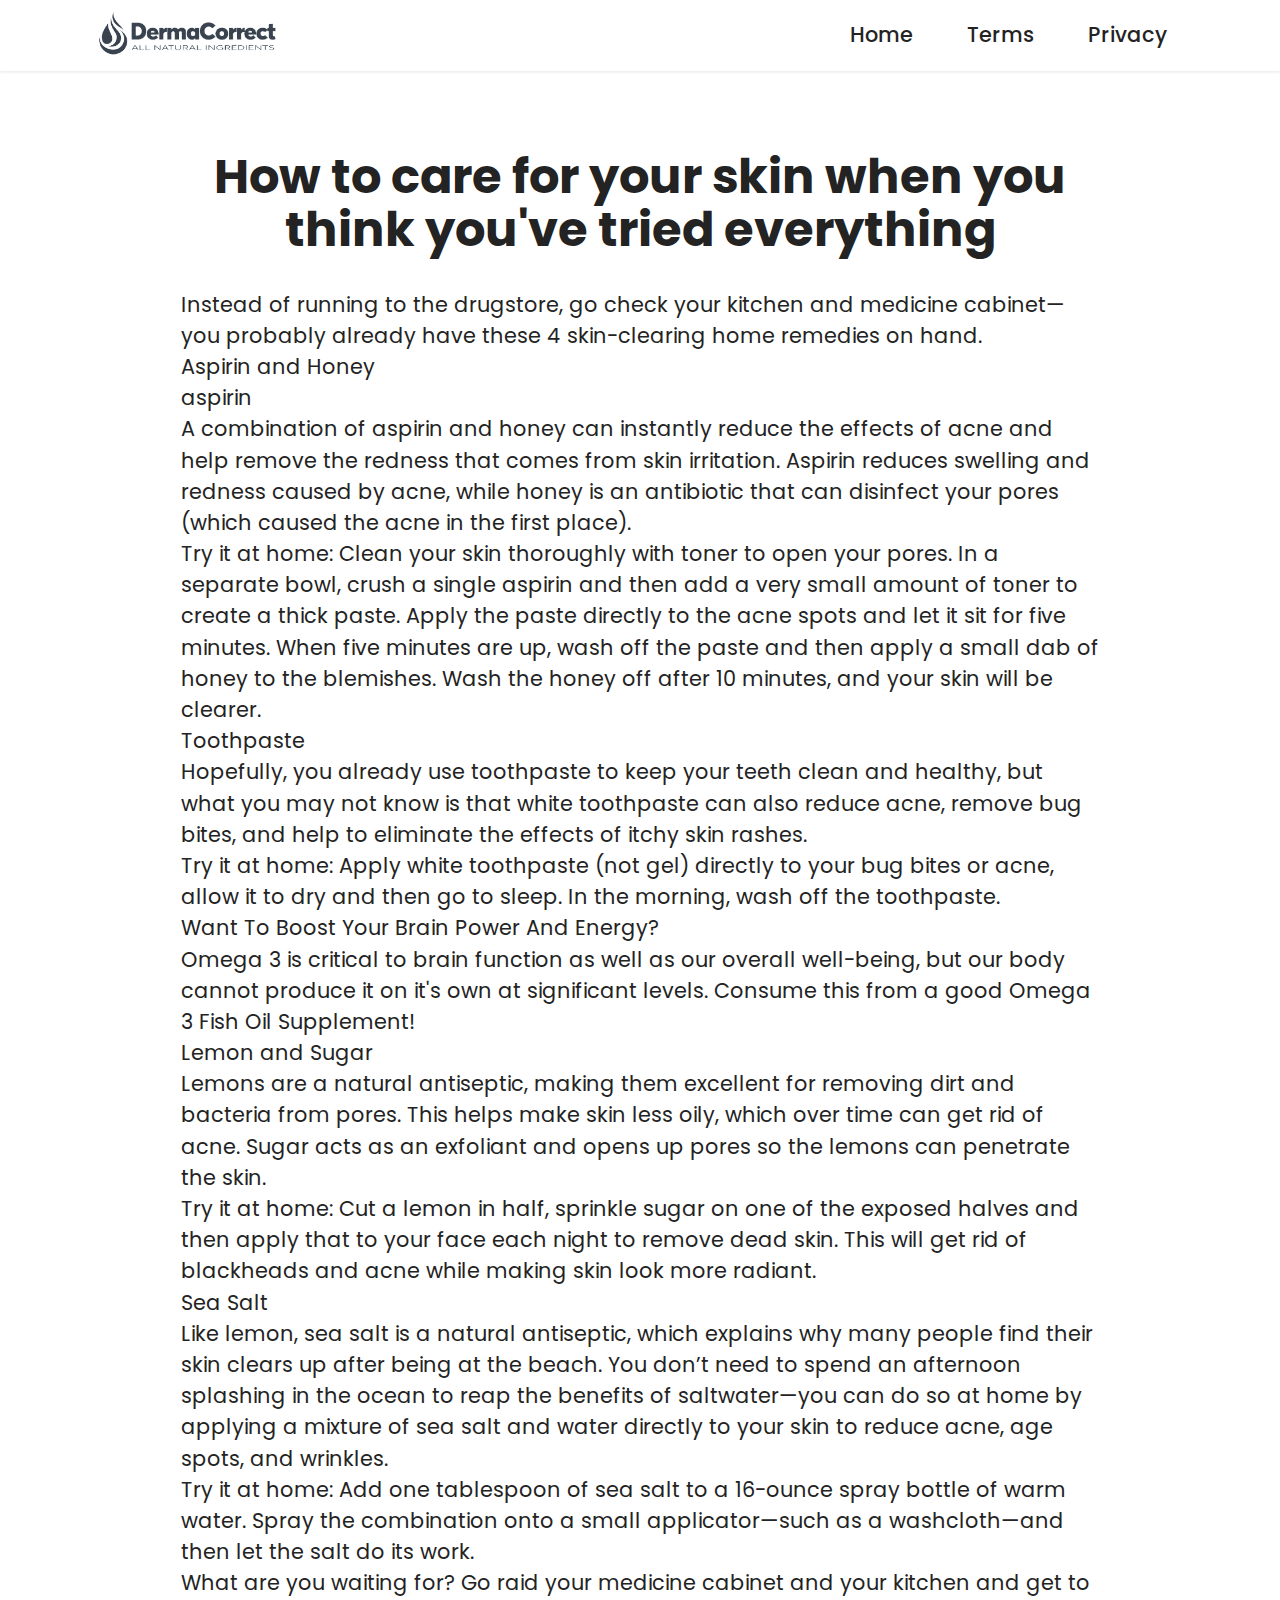
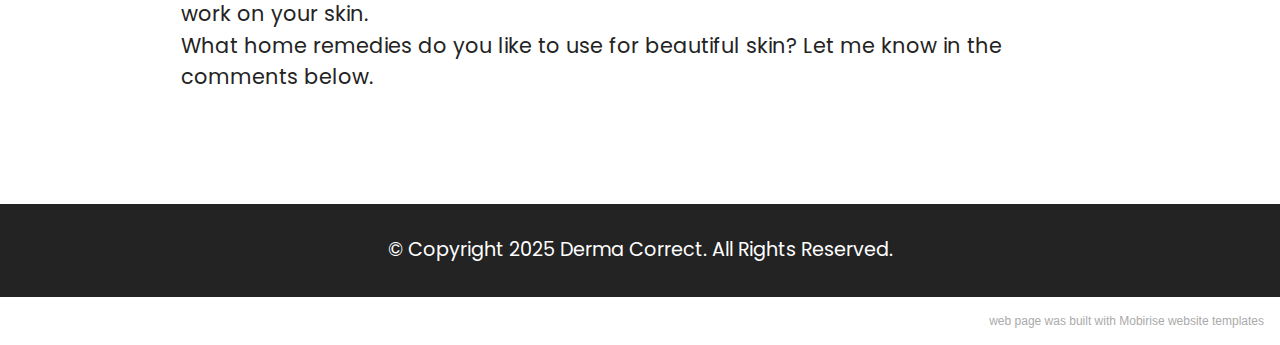
<file: index.html>
<!DOCTYPE html>
<html  >
<head>
  <!-- Site made with Mobirise Website Builder v5.3.0, https://mobirise.com -->
  <meta charset="UTF-8">
  <meta http-equiv="X-UA-Compatible" content="IE=edge">
  <meta name="generator" content="Mobirise v5.3.0, mobirise.com">
  <meta name="viewport" content="width=device-width, initial-scale=1, minimum-scale=1">
  <link rel="shortcut icon" href="assets/images/screenshot-2021-10-17-041012-removebg-preview-358x84.png" type="image/x-icon">
  <meta name="description" content="">
  
  
  <title>Home</title>
  <link rel="stylesheet" href="assets/tether/tether.min.css">
  <link rel="stylesheet" href="assets/bootstrap/css/bootstrap.min.css">
  <link rel="stylesheet" href="assets/bootstrap/css/bootstrap-grid.min.css">
  <link rel="stylesheet" href="assets/bootstrap/css/bootstrap-reboot.min.css">
  <link rel="stylesheet" href="assets/dropdown/css/style.css">
  <link rel="stylesheet" href="assets/socicon/css/styles.css">
  <link rel="stylesheet" href="assets/theme/css/style.css">
  <link rel="preload" as="style" href="assets/mobirise/css/mbr-additional.css"><link rel="stylesheet" href="assets/mobirise/css/mbr-additional.css" type="text/css">
  
  
  
  
</head>
<body>
  
  <section class="menu menu2 cid-sKrfJombQP" once="menu" id="menu2-0">
    
    <nav class="navbar navbar-dropdown navbar-expand-lg">
        <div class="container">
            <div class="navbar-brand">
                <span class="navbar-logo">
                    
                        <img src="assets/images/screenshot-2021-10-17-041012-removebg-preview-358x84.png" alt="" style="height: 3rem;">
                    
                </span>
                
            </div>
            <button class="navbar-toggler" type="button" data-toggle="collapse" data-target="#navbarSupportedContent" aria-controls="navbarNavAltMarkup" aria-expanded="false" aria-label="Toggle navigation">
                <div class="hamburger">
                    <span></span>
                    <span></span>
                    <span></span>
                    <span></span>
                </div>
            </button>
            <div class="collapse navbar-collapse" id="navbarSupportedContent">
                <ul class="navbar-nav nav-dropdown nav-right" data-app-modern-menu="true"><li class="nav-item"><a class="nav-link link text-black text-primary display-4" href="index.html">Home</a></li>
                    <li class="nav-item"><a class="nav-link link text-black text-primary display-4" href="page1.html">Terms</a></li>
                    <li class="nav-item"><a class="nav-link link text-black text-primary display-4" href="page2.html">Privacy</a>
                    </li></ul>
                
                
            </div>
        </div>
    </nav>
</section>

<section class="content4 cid-sLrIm7o4CX" id="content4-q">
    
    
    <div class="container">
        <div class="row justify-content-center">
            <div class="title col-md-12 col-lg-10">
                <h3 class="mbr-section-title mbr-fonts-style align-center mb-4 display-2"><strong>How to care for your skin when you think you've tried everything</strong></h3>
                <h4 class="mbr-section-subtitle align-center mbr-fonts-style mb-4 display-4">Instead of running to the drugstore, go check your kitchen and medicine cabinet—you probably already have these 4 skin-clearing home remedies on hand.
<div>
</div><div>Aspirin and Honey
</div><div>aspirin
</div><div>A combination of aspirin and honey can instantly reduce the effects of acne and help remove the redness that comes from skin irritation. Aspirin reduces swelling and redness caused by acne, while honey is an antibiotic that can disinfect your pores (which caused the acne in the first place).
</div><div>Try it at home: Clean your skin thoroughly with toner to open your pores. In a separate bowl, crush a single aspirin and then add a very small amount of toner to create a thick paste. Apply the paste directly to the acne spots and let it sit for five minutes. When five minutes are up, wash off the paste and then apply a small dab of honey to the blemishes. Wash the honey off after 10 minutes, and your skin will be clearer.
</div><div>
</div><div>Toothpaste
</div><div>Hopefully, you already use toothpaste to keep your teeth clean and healthy, but what you may not know is that white toothpaste can also reduce acne, remove bug bites, and help to eliminate the effects of itchy skin rashes.
</div><div>Try it at home: Apply white toothpaste (not gel) directly to your bug bites or acne, allow it to dry and then go to sleep. In the morning, wash off the toothpaste.
</div><div>
</div><div>Want To Boost Your Brain Power And Energy?
</div><div>Omega 3 is critical to brain function as well as our overall well-being, but our body cannot produce it on it's own at significant levels. Consume this from a good Omega 3 Fish Oil Supplement!
</div><div>
</div><div>
</div><div>Lemon and Sugar
</div><div>Lemons are a natural antiseptic, making them excellent for removing dirt and bacteria from pores. This helps make skin less oily, which over time can get rid of acne. Sugar acts as an exfoliant and opens up pores so the lemons can penetrate the skin.
</div><div>Try it at home: Cut a lemon in half, sprinkle sugar on one of the exposed halves and then apply that to your face each night to remove dead skin. This will get rid of blackheads and acne while making skin look more radiant.
</div><div>
</div><div>Sea Salt
</div><div>Like lemon, sea salt is a natural antiseptic, which explains why many people find their skin clears up after being at the beach. You don’t need to spend an afternoon splashing in the ocean to reap the benefits of saltwater—you can do so at home by applying a mixture of sea salt and water directly to your skin to reduce acne, age spots, and wrinkles.
</div><div>Try it at home: Add one tablespoon of sea salt to a 16-ounce spray bottle of warm water. Spray the combination onto a small applicator—such as a washcloth—and then let the salt do its work.
</div><div>
</div><div>What are you waiting for? Go raid your medicine cabinet and your kitchen and get to work on your skin.
</div><div>
</div><div>What home remedies do you like to use for beautiful skin? Let me know in the comments below.</div></h4>
                
            </div>
        </div>
    </div>
</section>

<section class="footer3 cid-sLrIWwqRb9" once="footers" id="footer3-r">

    

    

    <div class="container">
        <div class="media-container-row align-center mbr-white">
            
            
            <div class="row row-copirayt">
                <p class="mbr-text mb-0 mbr-fonts-style mbr-white align-center display-7">
                    © Copyright 2025 Derma Correct. All Rights Reserved.
                </p>
            </div>
        </div>
    </div>
</section><section style="background-color: #fff; font-family: -apple-system, BlinkMacSystemFont, 'Segoe UI', 'Roboto', 'Helvetica Neue', Arial, sans-serif; color:#aaa; font-size:12px; padding: 0; align-items: center; display: flex;"><a href="https://mobirise.site/x" style="flex: 1 1; height: 3rem; padding-left: 1rem;"></a><p style="flex: 0 0 auto; margin:0; padding-right:1rem;"><a href="https://mobirise.site/s" style="color:#aaa;">web page</a> was built with Mobirise website templates</p></section><script src="assets/web/assets/jquery/jquery.min.js"></script>  <script src="assets/popper/popper.min.js"></script>  <script src="assets/tether/tether.min.js"></script>  <script src="assets/bootstrap/js/bootstrap.min.js"></script>  <script src="assets/smoothscroll/smooth-scroll.js"></script>  <script src="assets/dropdown/js/nav-dropdown.js"></script>  <script src="assets/dropdown/js/navbar-dropdown.js"></script>  <script src="assets/touchswipe/jquery.touch-swipe.min.js"></script>  <script src="assets/theme/js/script.js"></script>  
  
  
</body>
</html>
</file>
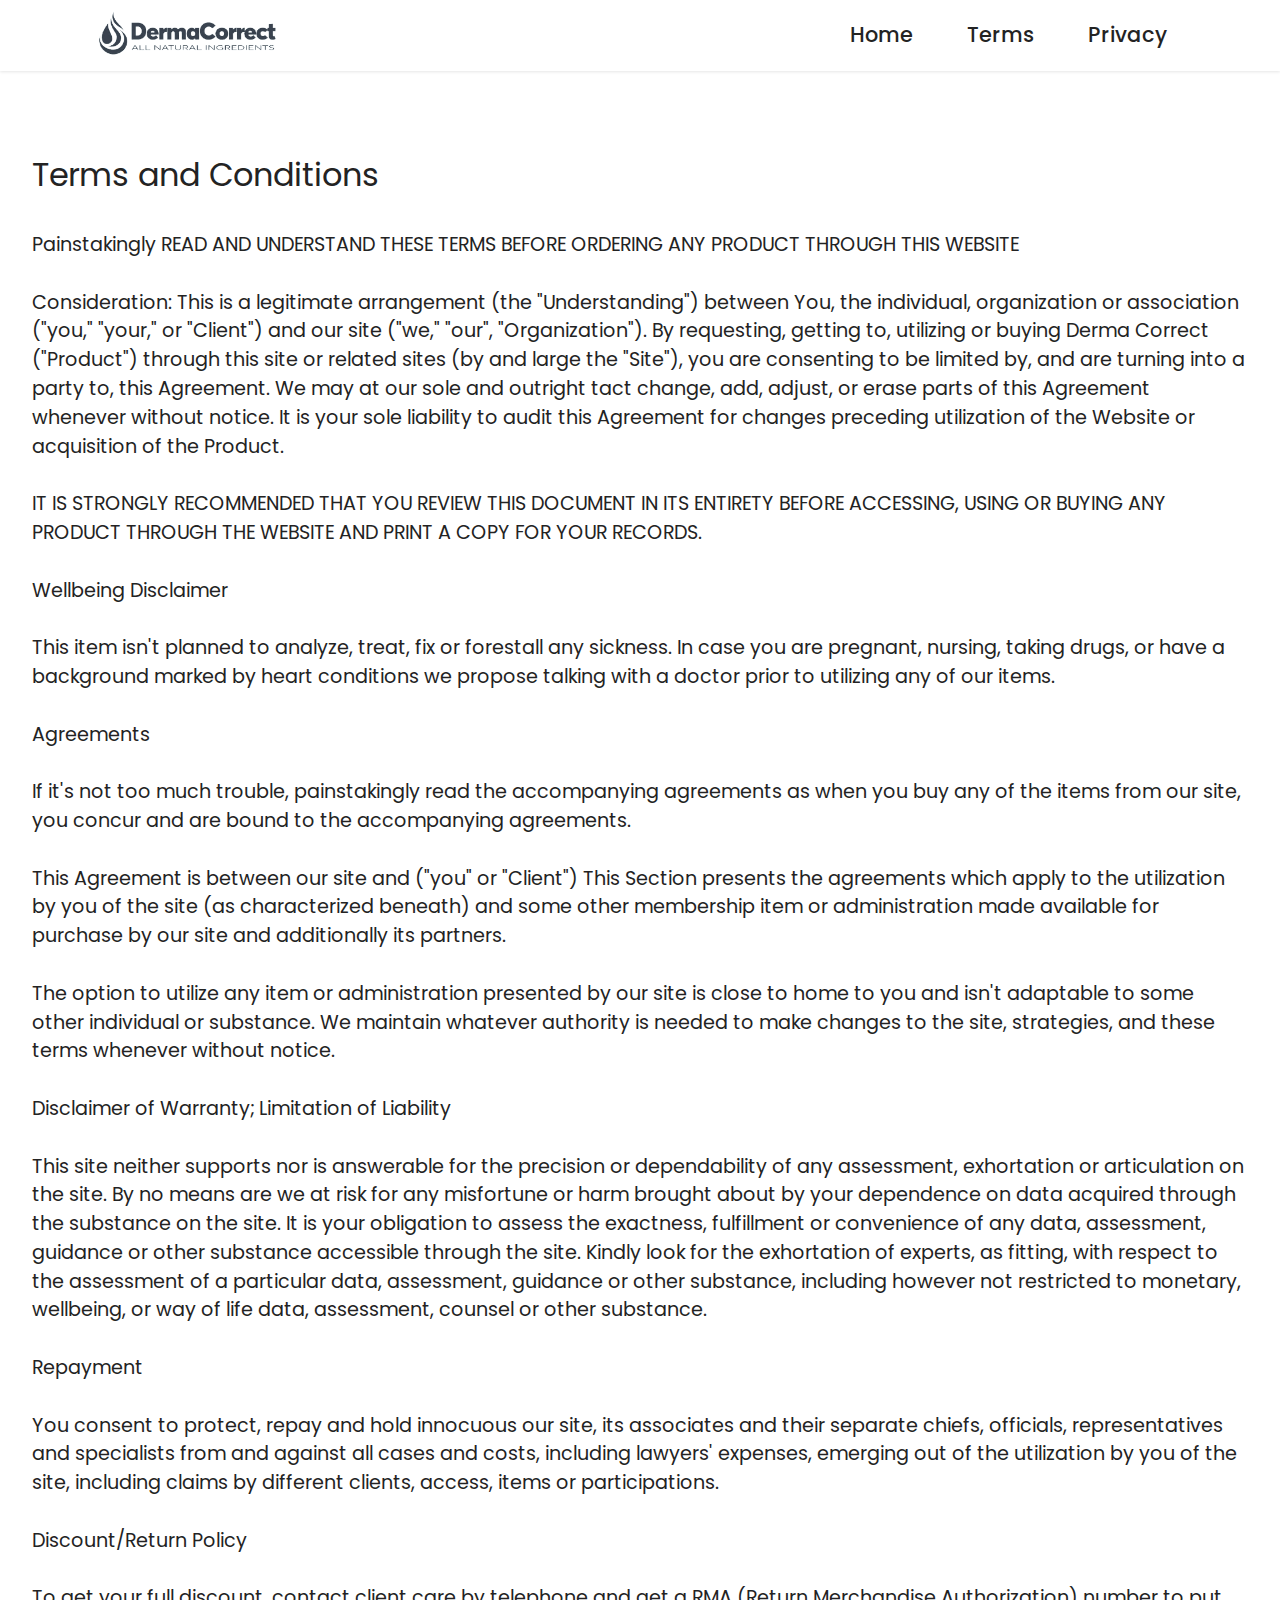
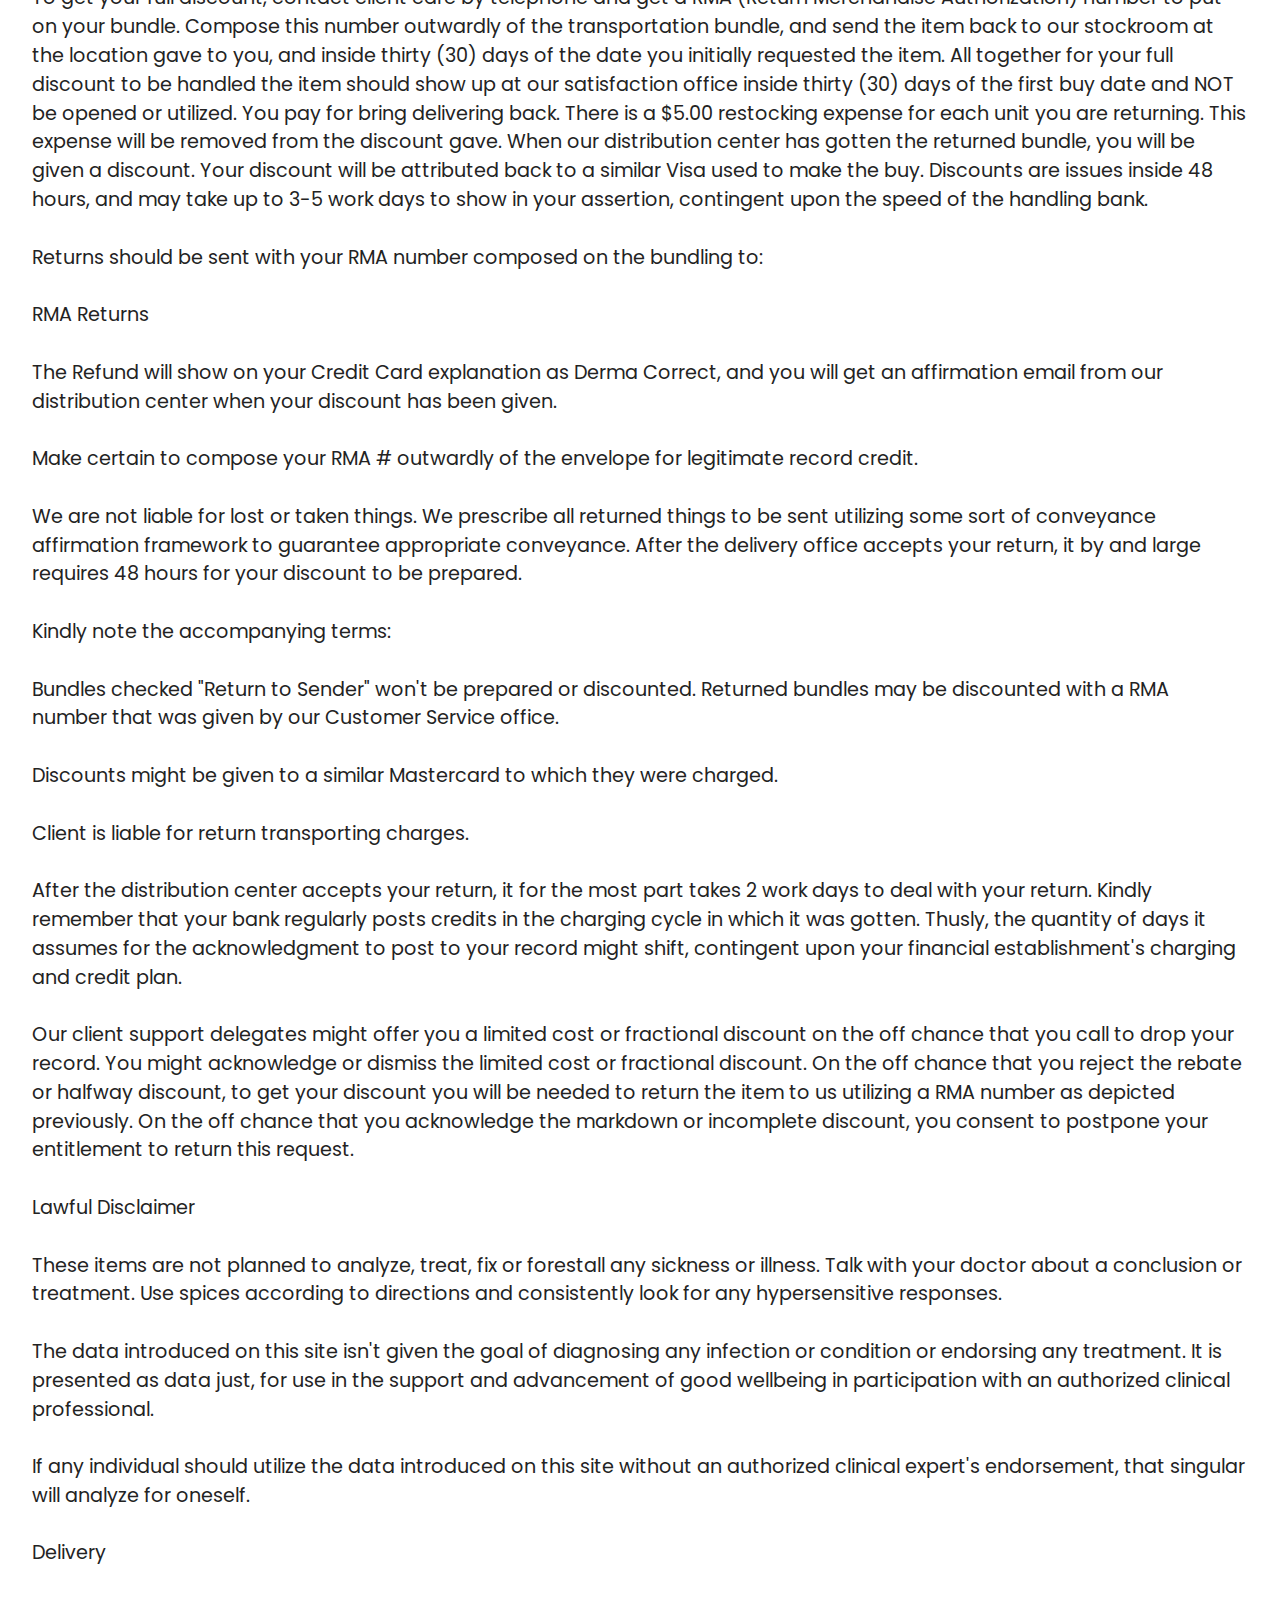
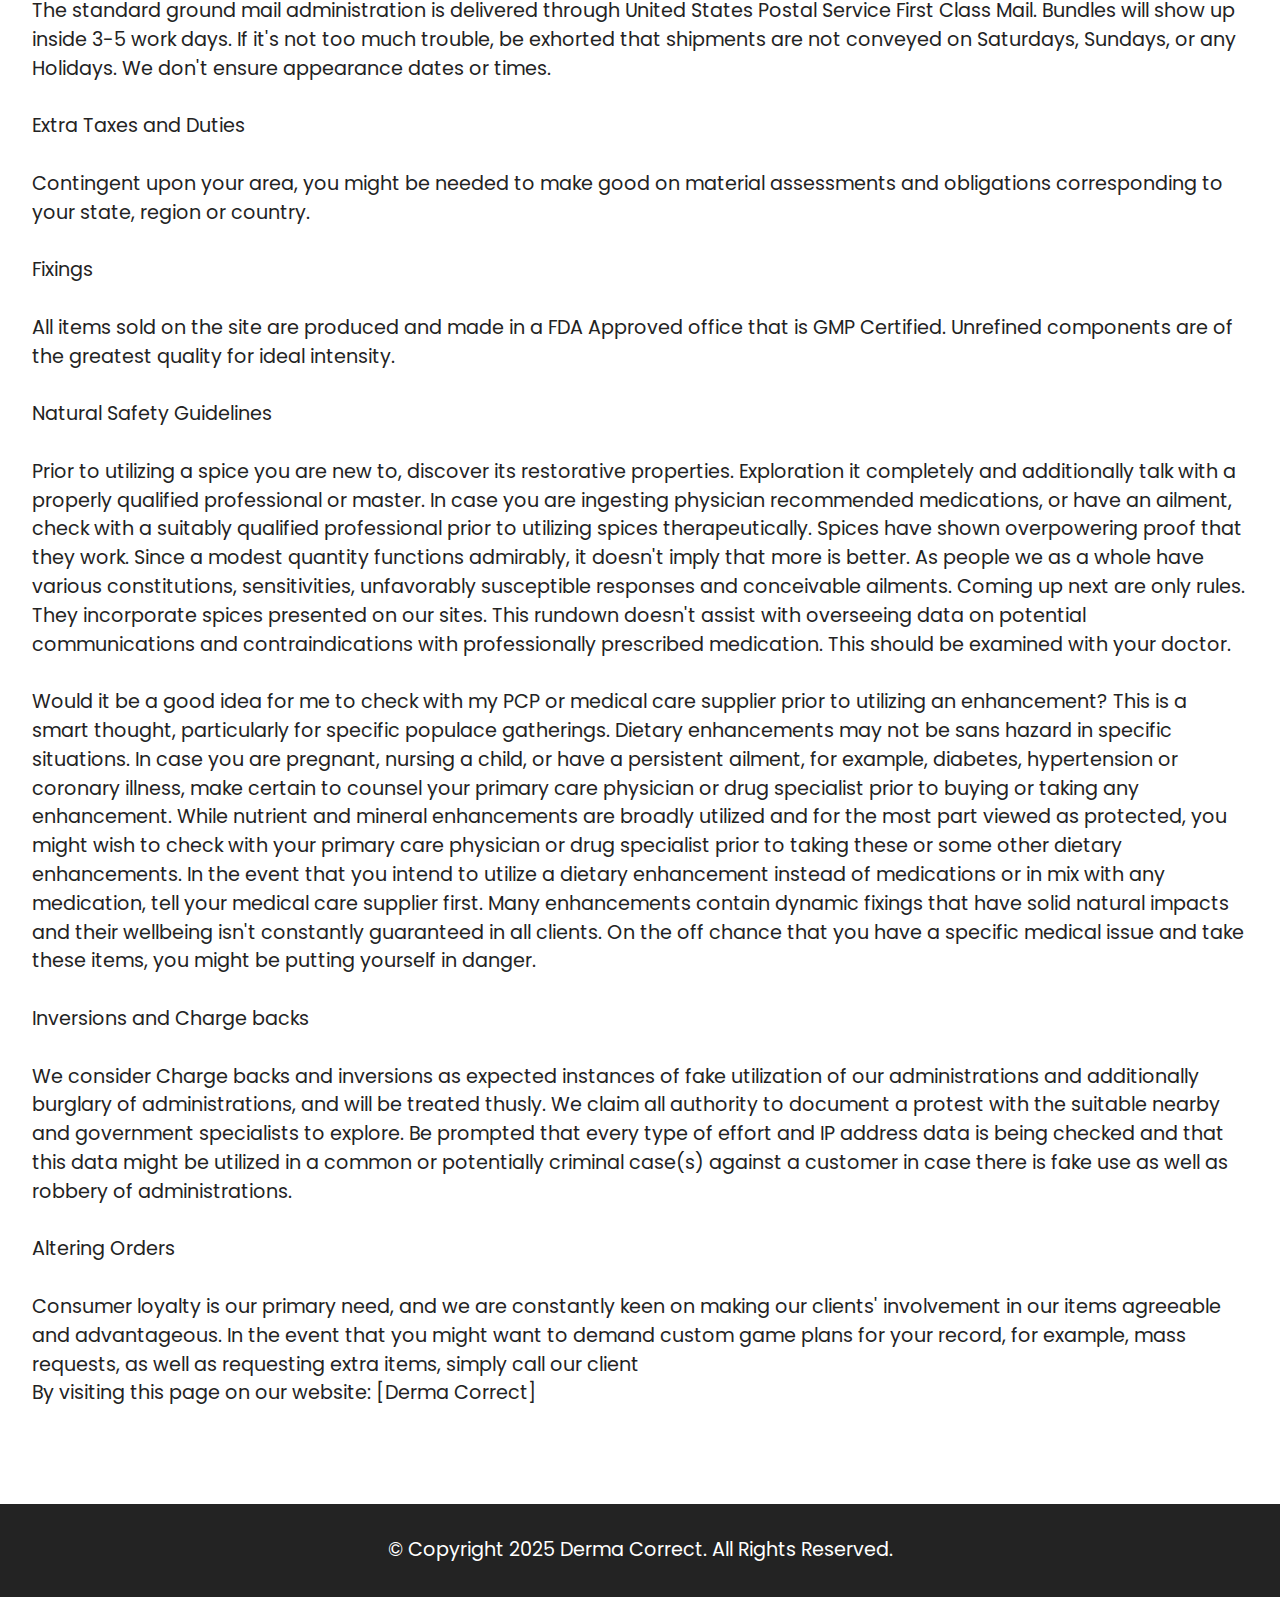
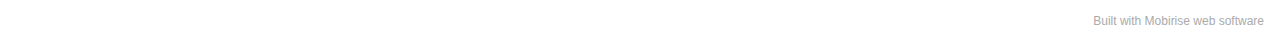
<file: page1.html>
<!DOCTYPE html>
<html  >
<head>
  <!-- Site made with Mobirise Website Builder v5.3.0, https://mobirise.com -->
  <meta charset="UTF-8">
  <meta http-equiv="X-UA-Compatible" content="IE=edge">
  <meta name="generator" content="Mobirise v5.3.0, mobirise.com">
  <meta name="viewport" content="width=device-width, initial-scale=1, minimum-scale=1">
  <link rel="shortcut icon" href="assets/images/screenshot-2021-10-17-041012-removebg-preview-358x84.png" type="image/x-icon">
  <meta name="description" content="">
  
  
  <title>Terms</title>
  <link rel="stylesheet" href="assets/tether/tether.min.css">
  <link rel="stylesheet" href="assets/bootstrap/css/bootstrap.min.css">
  <link rel="stylesheet" href="assets/bootstrap/css/bootstrap-grid.min.css">
  <link rel="stylesheet" href="assets/bootstrap/css/bootstrap-reboot.min.css">
  <link rel="stylesheet" href="assets/dropdown/css/style.css">
  <link rel="stylesheet" href="assets/socicon/css/styles.css">
  <link rel="stylesheet" href="assets/theme/css/style.css">
  <link rel="preload" as="style" href="assets/mobirise/css/mbr-additional.css"><link rel="stylesheet" href="assets/mobirise/css/mbr-additional.css" type="text/css">
  
  
  
  
</head>
<body>
  
  <section class="menu menu2 cid-sKrfJombQP" once="menu" id="menu2-c">
    
    <nav class="navbar navbar-dropdown navbar-expand-lg">
        <div class="container">
            <div class="navbar-brand">
                <span class="navbar-logo">
                    
                        <img src="assets/images/screenshot-2021-10-17-041012-removebg-preview-358x84.png" alt="" style="height: 3rem;">
                    
                </span>
                
            </div>
            <button class="navbar-toggler" type="button" data-toggle="collapse" data-target="#navbarSupportedContent" aria-controls="navbarNavAltMarkup" aria-expanded="false" aria-label="Toggle navigation">
                <div class="hamburger">
                    <span></span>
                    <span></span>
                    <span></span>
                    <span></span>
                </div>
            </button>
            <div class="collapse navbar-collapse" id="navbarSupportedContent">
                <ul class="navbar-nav nav-dropdown nav-right" data-app-modern-menu="true"><li class="nav-item"><a class="nav-link link text-black text-primary display-4" href="index.html">Home</a></li>
                    <li class="nav-item"><a class="nav-link link text-black text-primary display-4" href="page1.html">Terms</a></li>
                    <li class="nav-item"><a class="nav-link link text-black text-primary display-4" href="page2.html">Privacy</a>
                    </li></ul>
                
                
            </div>
        </div>
    </nav>
</section>

<section class="content5 cid-sKrt1hSrjz" id="content5-d">
    
    <div class="container-fluid">
        <div class="row justify-content-center">
            <div class="col-md-12 col-lg-12">
                
                <h4 class="mbr-section-subtitle mbr-fonts-style mb-4 display-5">Terms and Conditions</h4>
                <p class="mbr-text mbr-fonts-style display-7">Painstakingly READ AND UNDERSTAND THESE TERMS BEFORE ORDERING ANY PRODUCT THROUGH THIS WEBSITE 
<br>
<br>Consideration: This is a legitimate arrangement (the "Understanding") between You, the individual, organization or association ("you," "your," or "Client") and our site ("we," "our", "Organization"). By requesting, getting to, utilizing or buying Derma Correct ("Product") through this site or related sites (by and large the "Site"), you are consenting to be limited by, and are turning into a party to, this Agreement. We may at our sole and outright tact change, add, adjust, or erase parts of this Agreement whenever without notice. It is your sole liability to audit this Agreement for changes preceding utilization of the Website or acquisition of the Product. 
<br>
<br>IT IS STRONGLY RECOMMENDED THAT YOU REVIEW THIS DOCUMENT IN ITS ENTIRETY BEFORE ACCESSING, USING OR BUYING ANY PRODUCT THROUGH THE WEBSITE AND PRINT A COPY FOR YOUR RECORDS. 
<br>
<br>Wellbeing Disclaimer 
<br>
<br>This item isn't planned to analyze, treat, fix or forestall any sickness. In case you are pregnant, nursing, taking drugs, or have a background marked by heart conditions we propose talking with a doctor prior to utilizing any of our items. 
<br>
<br>Agreements 
<br>
<br>If it's not too much trouble, painstakingly read the accompanying agreements as when you buy any of the items from our site, you concur and are bound to the accompanying agreements. 
<br>
<br>This Agreement is between our site and ("you" or "Client") This Section presents the agreements which apply to the utilization by you of the site (as characterized beneath) and some other membership item or administration made available for purchase by our site and additionally its partners. 
<br>
<br>The option to utilize any item or administration presented by our site is close to home to you and isn't adaptable to some other individual or substance. We maintain whatever authority is needed to make changes to the site, strategies, and these terms whenever without notice. 
<br>
<br>Disclaimer of Warranty; Limitation of Liability 
<br>
<br>This site neither supports nor is answerable for the precision or dependability of any assessment, exhortation or articulation on the site. By no means are we at risk for any misfortune or harm brought about by your dependence on data acquired through the substance on the site. It is your obligation to assess the exactness, fulfillment or convenience of any data, assessment, guidance or other substance accessible through the site. Kindly look for the exhortation of experts, as fitting, with respect to the assessment of a particular data, assessment, guidance or other substance, including however not restricted to monetary, wellbeing, or way of life data, assessment, counsel or other substance. 
<br>
<br>Repayment 
<br>
<br>You consent to protect, repay and hold innocuous our site, its associates and their separate chiefs, officials, representatives and specialists from and against all cases and costs, including lawyers' expenses, emerging out of the utilization by you of the site, including claims by different clients, access, items or participations. 
<br>
<br>Discount/Return Policy 
<br>
<br>To get your full discount, contact client care by telephone and get a RMA (Return Merchandise Authorization) number to put on your bundle. Compose this number outwardly of the transportation bundle, and send the item back to our stockroom at the location gave to you, and inside thirty (30) days of the date you initially requested the item. All together for your full discount to be handled the item should show up at our satisfaction office inside thirty (30) days of the first buy date and NOT be opened or utilized. You pay for bring delivering back. There is a $5.00 restocking expense for each unit you are returning. This expense will be removed from the discount gave. When our distribution center has gotten the returned bundle, you will be given a discount. Your discount will be attributed back to a similar Visa used to make the buy. Discounts are issues inside 48 hours, and may take up to 3-5 work days to show in your assertion, contingent upon the speed of the handling bank. 
<br>
<br>Returns should be sent with your RMA number composed on the bundling to: 
<br>
<br>RMA Returns 
<br>
<br>The Refund will show on your Credit Card explanation as Derma Correct, and you will get an affirmation email from our distribution center when your discount has been given. 
<br>
<br>Make certain to compose your RMA # outwardly of the envelope for legitimate record credit. 
<br>
<br>We are not liable for lost or taken things. We prescribe all returned things to be sent utilizing some sort of conveyance affirmation framework to guarantee appropriate conveyance. After the delivery office accepts your return, it by and large requires 48 hours for your discount to be prepared. 
<br>
<br>Kindly note the accompanying terms: 
<br>
<br>Bundles checked "Return to Sender" won't be prepared or discounted. Returned bundles may be discounted with a RMA number that was given by our Customer Service office. 
<br>
<br>Discounts might be given to a similar Mastercard to which they were charged. 
<br>
<br>Client is liable for return transporting charges. 
<br>
<br>After the distribution center accepts your return, it for the most part takes 2 work days to deal with your return. Kindly remember that your bank regularly posts credits in the charging cycle in which it was gotten. Thusly, the quantity of days it assumes for the acknowledgment to post to your record might shift, contingent upon your financial establishment's charging and credit plan. 
<br>
<br>Our client support delegates might offer you a limited cost or fractional discount on the off chance that you call to drop your record. You might acknowledge or dismiss the limited cost or fractional discount. On the off chance that you reject the rebate or halfway discount, to get your discount you will be needed to return the item to us utilizing a RMA number as depicted previously. On the off chance that you acknowledge the markdown or incomplete discount, you consent to postpone your entitlement to return this request. 
<br>
<br>Lawful Disclaimer 
<br>
<br>These items are not planned to analyze, treat, fix or forestall any sickness or illness. Talk with your doctor about a conclusion or treatment. Use spices according to directions and consistently look for any hypersensitive responses. 
<br>
<br>The data introduced on this site isn't given the goal of diagnosing any infection or condition or endorsing any treatment. It is presented as data just, for use in the support and advancement of good wellbeing in participation with an authorized clinical professional. 
<br>
<br>If any individual should utilize the data introduced on this site without an authorized clinical expert's endorsement, that singular will analyze for oneself. 
<br>
<br>Delivery 
<br>
<br>The standard ground mail administration is delivered through United States Postal Service First Class Mail. Bundles will show up inside 3-5 work days. If it's not too much trouble, be exhorted that shipments are not conveyed on Saturdays, Sundays, or any Holidays. We don't ensure appearance dates or times. 
<br>
<br>Extra Taxes and Duties 
<br>
<br>Contingent upon your area, you might be needed to make good on material assessments and obligations corresponding to your state, region or country. 
<br>
<br>Fixings 
<br>
<br>All items sold on the site are produced and made in a FDA Approved office that is GMP Certified. Unrefined components are of the greatest quality for ideal intensity. 
<br>
<br>Natural Safety Guidelines 
<br>
<br>Prior to utilizing a spice you are new to, discover its restorative properties. Exploration it completely and additionally talk with a properly qualified professional or master. In case you are ingesting physician recommended medications, or have an ailment, check with a suitably qualified professional prior to utilizing spices therapeutically. Spices have shown overpowering proof that they work. Since a modest quantity functions admirably, it doesn't imply that more is better. As people we as a whole have various constitutions, sensitivities, unfavorably susceptible responses and conceivable ailments. Coming up next are only rules. They incorporate spices presented on our sites. This rundown doesn't assist with overseeing data on potential communications and contraindications with professionally prescribed medication. This should be examined with your doctor. 
<br>
<br>Would it be a good idea for me to check with my PCP or medical care supplier prior to utilizing an enhancement? This is a smart thought, particularly for specific populace gatherings. Dietary enhancements may not be sans hazard in specific situations. In case you are pregnant, nursing a child, or have a persistent ailment, for example, diabetes, hypertension or coronary illness, make certain to counsel your primary care physician or drug specialist prior to buying or taking any enhancement. While nutrient and mineral enhancements are broadly utilized and for the most part viewed as protected, you might wish to check with your primary care physician or drug specialist prior to taking these or some other dietary enhancements. In the event that you intend to utilize a dietary enhancement instead of medications or in mix with any medication, tell your medical care supplier first. Many enhancements contain dynamic fixings that have solid natural impacts and their wellbeing isn't constantly guaranteed in all clients. On the off chance that you have a specific medical issue and take these items, you might be putting yourself in danger. 
<br>
<br>Inversions and Charge backs 
<br>
<br>We consider Charge backs and inversions as expected instances of fake utilization of our administrations and additionally burglary of administrations, and will be treated thusly. We claim all authority to document a protest with the suitable nearby and government specialists to explore. Be prompted that every type of effort and IP address data is being checked and that this data might be utilized in a common or potentially criminal case(s) against a customer in case there is fake use as well as robbery of administrations. 
<br>
<br>Altering Orders 
<br>
<br>Consumer loyalty is our primary need, and we are constantly keen on making our clients' involvement in our items agreeable and advantageous. In the event that you might want to demand custom game plans for your record, for example, mass requests, as well as requesting extra items, simply call our client 
<br>By visiting this page on our website: [Derma Correct]</p>
            </div>
        </div>
    </div>
</section>

<section class="footer3 cid-sLrIWwqRb9" once="footers" id="footer3-r">

    

    

    <div class="container">
        <div class="media-container-row align-center mbr-white">
            
            
            <div class="row row-copirayt">
                <p class="mbr-text mb-0 mbr-fonts-style mbr-white align-center display-7">
                    © Copyright 2025 Derma Correct. All Rights Reserved.
                </p>
            </div>
        </div>
    </div>
</section><section style="background-color: #fff; font-family: -apple-system, BlinkMacSystemFont, 'Segoe UI', 'Roboto', 'Helvetica Neue', Arial, sans-serif; color:#aaa; font-size:12px; padding: 0; align-items: center; display: flex;"><a href="https://mobirise.site/e" style="flex: 1 1; height: 3rem; padding-left: 1rem;"></a><p style="flex: 0 0 auto; margin:0; padding-right:1rem;">Built with Mobirise <a href="https://mobirise.site/j" style="color:#aaa;">web</a> software</p></section><script src="assets/web/assets/jquery/jquery.min.js"></script>  <script src="assets/popper/popper.min.js"></script>  <script src="assets/tether/tether.min.js"></script>  <script src="assets/bootstrap/js/bootstrap.min.js"></script>  <script src="assets/smoothscroll/smooth-scroll.js"></script>  <script src="assets/dropdown/js/nav-dropdown.js"></script>  <script src="assets/dropdown/js/navbar-dropdown.js"></script>  <script src="assets/touchswipe/jquery.touch-swipe.min.js"></script>  <script src="assets/theme/js/script.js"></script>  
  
  
</body>
</html>
</file>
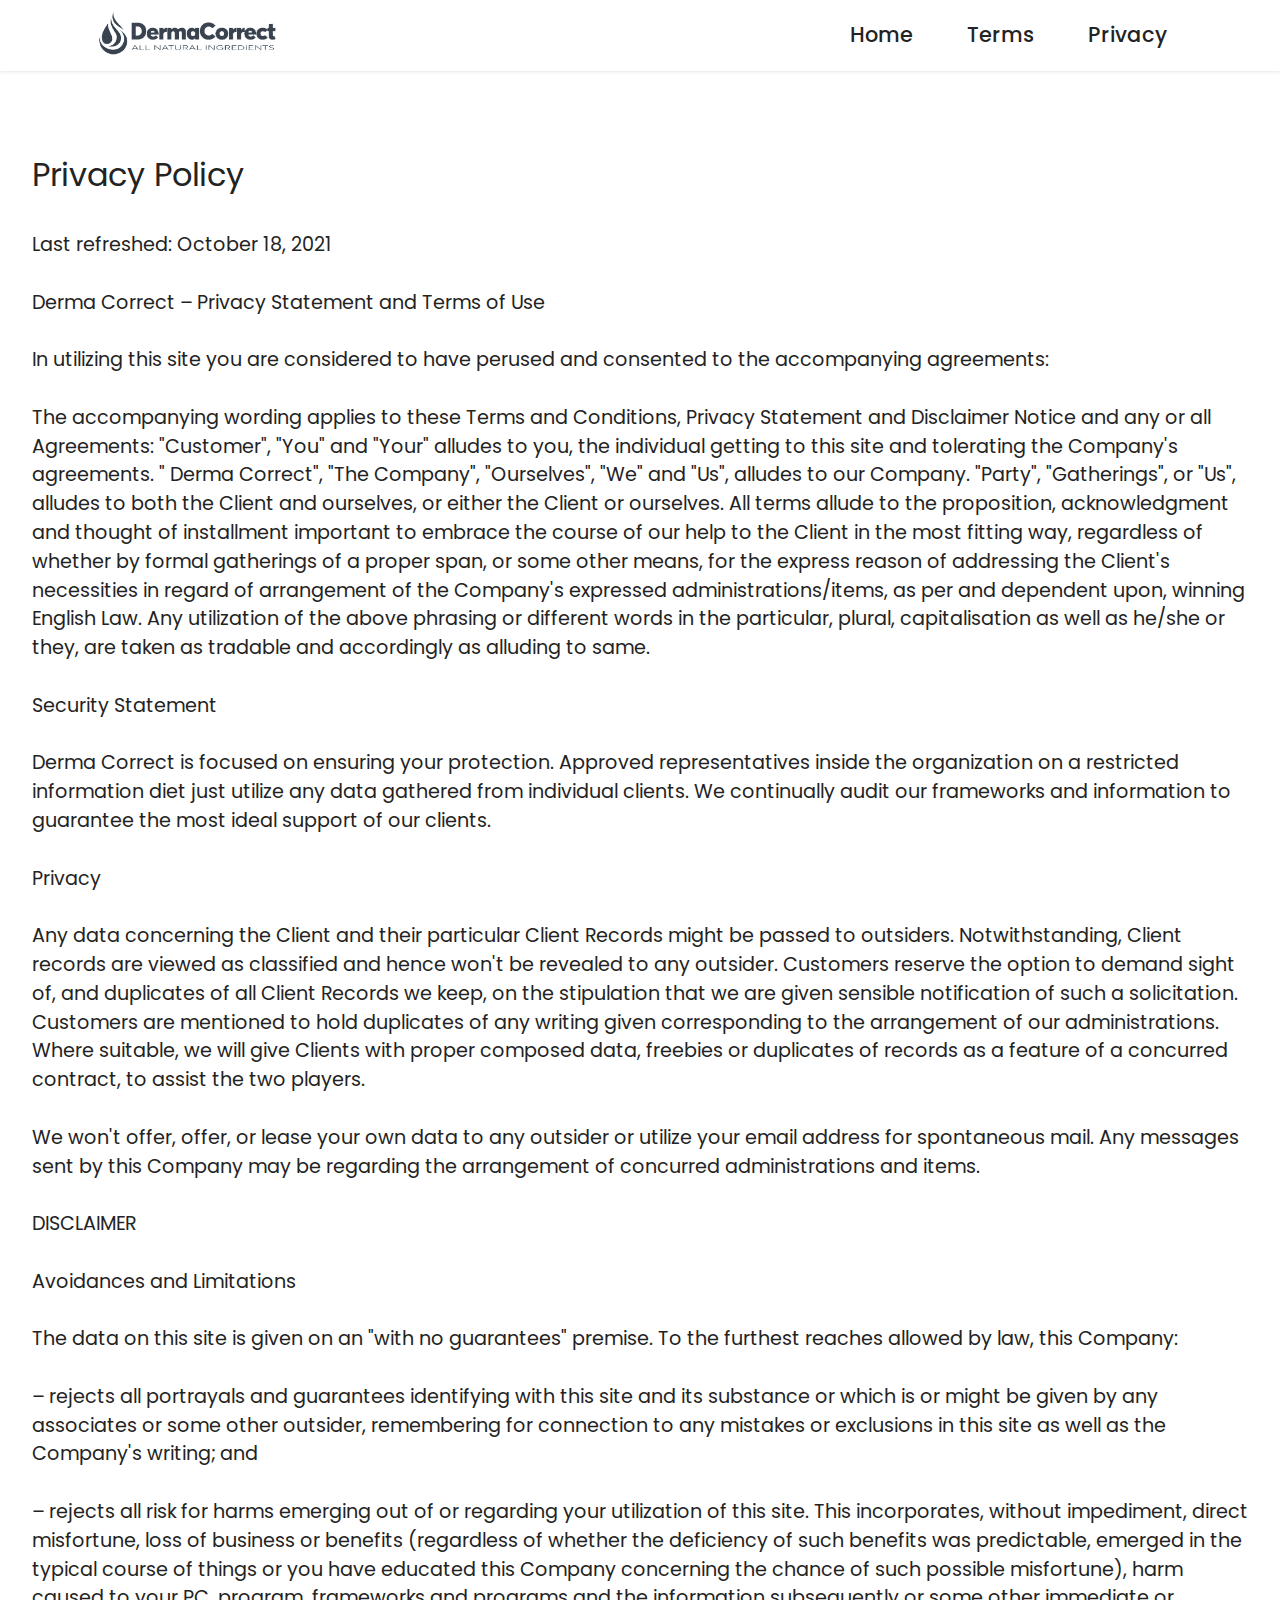
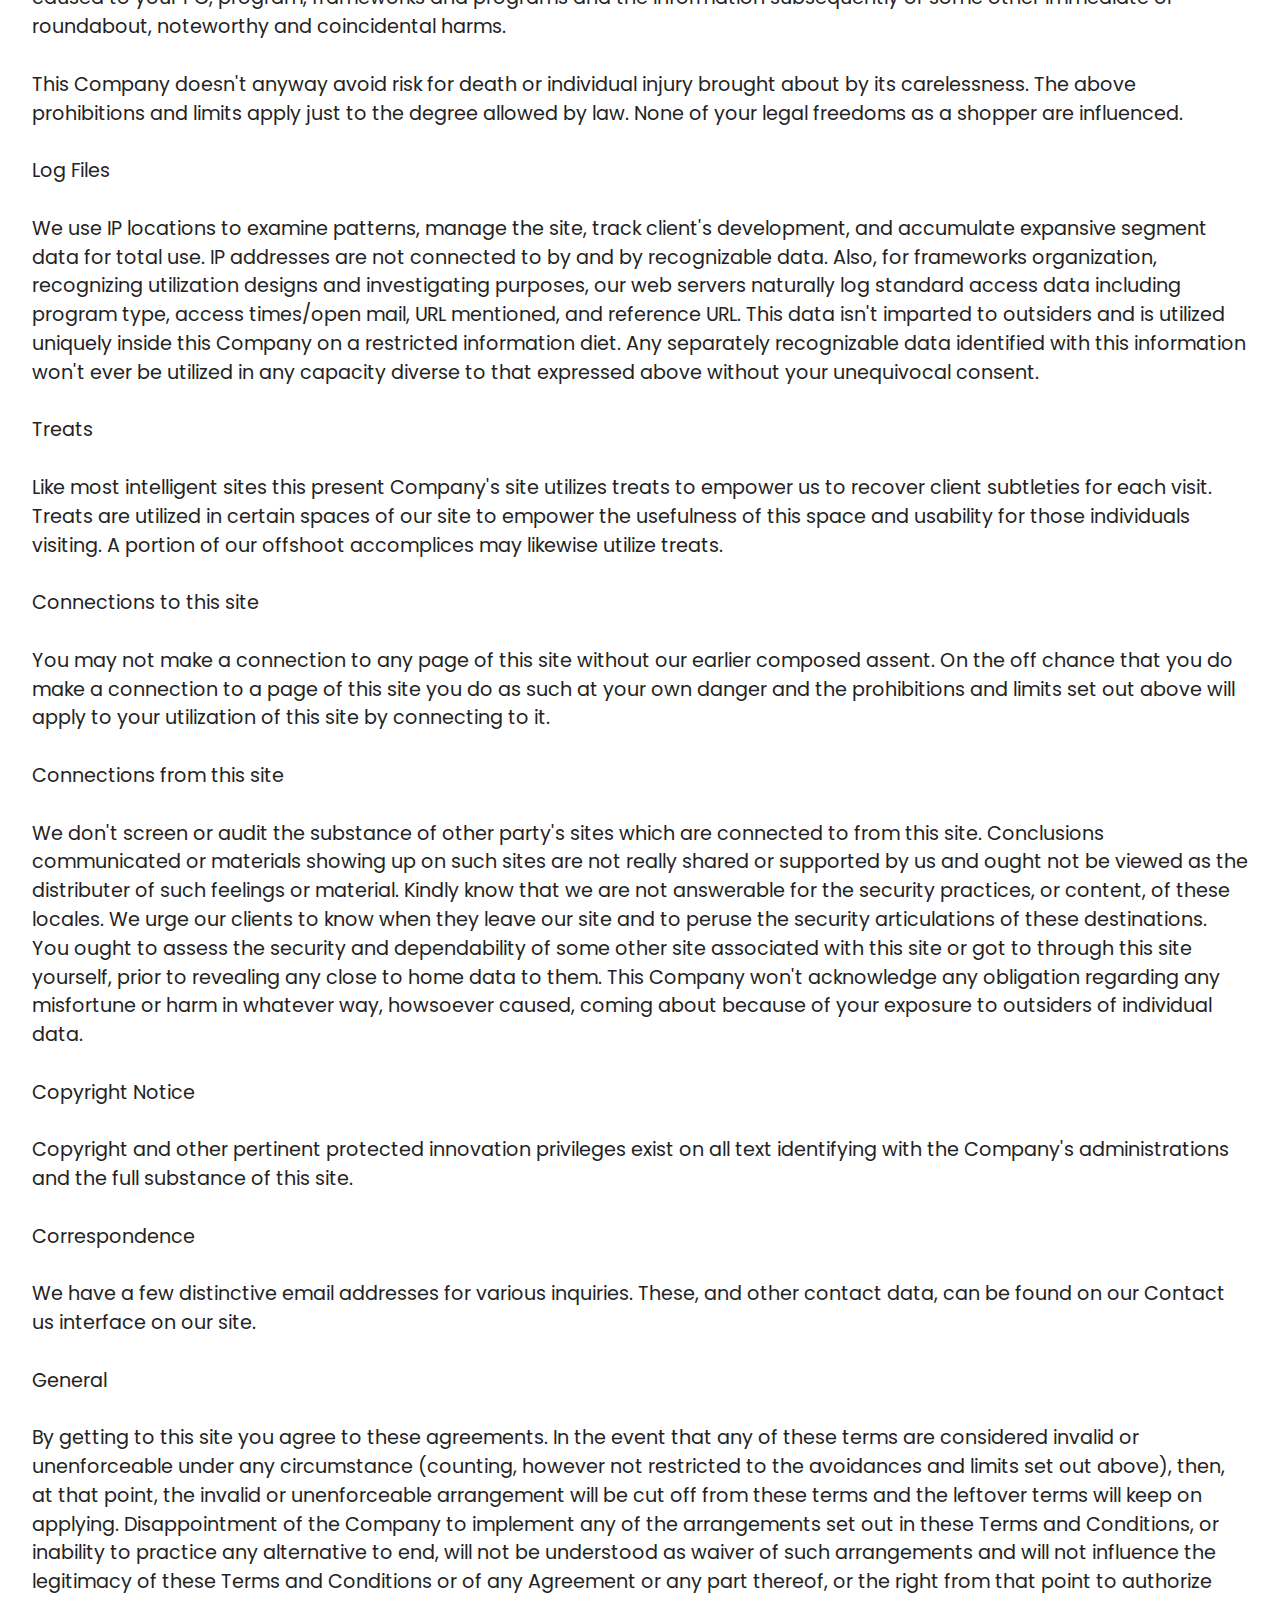
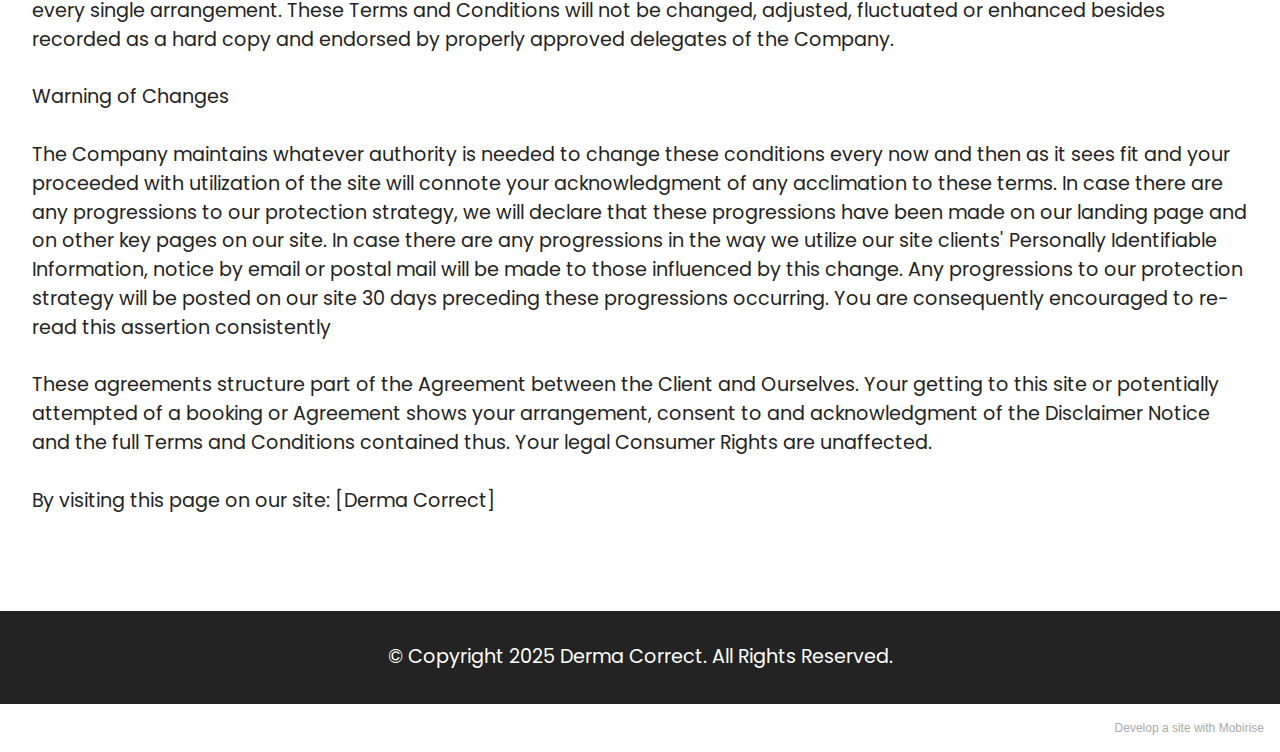
<file: page2.html>
<!DOCTYPE html>
<html  >
<head>
  <!-- Site made with Mobirise Website Builder v5.3.0, https://mobirise.com -->
  <meta charset="UTF-8">
  <meta http-equiv="X-UA-Compatible" content="IE=edge">
  <meta name="generator" content="Mobirise v5.3.0, mobirise.com">
  <meta name="viewport" content="width=device-width, initial-scale=1, minimum-scale=1">
  <link rel="shortcut icon" href="assets/images/screenshot-2021-10-17-041012-removebg-preview-358x84.png" type="image/x-icon">
  <meta name="description" content="">
  
  
  <title>Privacy</title>
  <link rel="stylesheet" href="assets/tether/tether.min.css">
  <link rel="stylesheet" href="assets/bootstrap/css/bootstrap.min.css">
  <link rel="stylesheet" href="assets/bootstrap/css/bootstrap-grid.min.css">
  <link rel="stylesheet" href="assets/bootstrap/css/bootstrap-reboot.min.css">
  <link rel="stylesheet" href="assets/dropdown/css/style.css">
  <link rel="stylesheet" href="assets/socicon/css/styles.css">
  <link rel="stylesheet" href="assets/theme/css/style.css">
  <link rel="preload" as="style" href="assets/mobirise/css/mbr-additional.css"><link rel="stylesheet" href="assets/mobirise/css/mbr-additional.css" type="text/css">
  
  
  
  
</head>
<body>
  
  <section class="menu menu2 cid-sKrfJombQP" once="menu" id="menu2-e">
    
    <nav class="navbar navbar-dropdown navbar-expand-lg">
        <div class="container">
            <div class="navbar-brand">
                <span class="navbar-logo">
                    
                        <img src="assets/images/screenshot-2021-10-17-041012-removebg-preview-358x84.png" alt="" style="height: 3rem;">
                    
                </span>
                
            </div>
            <button class="navbar-toggler" type="button" data-toggle="collapse" data-target="#navbarSupportedContent" aria-controls="navbarNavAltMarkup" aria-expanded="false" aria-label="Toggle navigation">
                <div class="hamburger">
                    <span></span>
                    <span></span>
                    <span></span>
                    <span></span>
                </div>
            </button>
            <div class="collapse navbar-collapse" id="navbarSupportedContent">
                <ul class="navbar-nav nav-dropdown nav-right" data-app-modern-menu="true"><li class="nav-item"><a class="nav-link link text-black text-primary display-4" href="index.html">Home</a></li>
                    <li class="nav-item"><a class="nav-link link text-black text-primary display-4" href="page1.html">Terms</a></li>
                    <li class="nav-item"><a class="nav-link link text-black text-primary display-4" href="page2.html">Privacy</a>
                    </li></ul>
                
                
            </div>
        </div>
    </nav>
</section>

<section class="content5 cid-sKru7Q15M5" id="content5-f">
    
    <div class="container-fluid">
        <div class="row justify-content-center">
            <div class="col-md-12 col-lg-12">
                
                <h4 class="mbr-section-subtitle mbr-fonts-style mb-4 display-5">Privacy Policy</h4>
                <p class="mbr-text mbr-fonts-style display-7">Last refreshed: October 18, 2021 
<br>
<br>Derma Correct – Privacy Statement and Terms of Use 
<br>
<br>In utilizing this site you are considered to have perused and consented to the accompanying agreements: 
<br>
<br>The accompanying wording applies to these Terms and Conditions, Privacy Statement and Disclaimer Notice and any or all Agreements: "Customer", "You" and "Your" alludes to you, the individual getting to this site and tolerating the Company's agreements. " Derma Correct", "The Company", "Ourselves", "We" and "Us", alludes to our Company. "Party", "Gatherings", or "Us", alludes to both the Client and ourselves, or either the Client or ourselves. All terms allude to the proposition, acknowledgment and thought of installment important to embrace the course of our help to the Client in the most fitting way, regardless of whether by formal gatherings of a proper span, or some other means, for the express reason of addressing the Client's necessities in regard of arrangement of the Company's expressed administrations/items, as per and dependent upon, winning English Law. Any utilization of the above phrasing or different words in the particular, plural, capitalisation as well as he/she or they, are taken as tradable and accordingly as alluding to same. 
<br>
<br>Security Statement 
<br>
<br>Derma Correct is focused on ensuring your protection. Approved representatives inside the organization on a restricted information diet just utilize any data gathered from individual clients. We continually audit our frameworks and information to guarantee the most ideal support of our clients. 
<br>
<br>Privacy 
<br>
<br>Any data concerning the Client and their particular Client Records might be passed to outsiders. Notwithstanding, Client records are viewed as classified and hence won't be revealed to any outsider. Customers reserve the option to demand sight of, and duplicates of all Client Records we keep, on the stipulation that we are given sensible notification of such a solicitation. Customers are mentioned to hold duplicates of any writing given corresponding to the arrangement of our administrations. Where suitable, we will give Clients with proper composed data, freebies or duplicates of records as a feature of a concurred contract, to assist the two players. 
<br>
<br>We won't offer, offer, or lease your own data to any outsider or utilize your email address for spontaneous mail. Any messages sent by this Company may be regarding the arrangement of concurred administrations and items. 
<br>
<br>DISCLAIMER 
<br>
<br>Avoidances and Limitations 
<br>
<br>The data on this site is given on an "with no guarantees" premise. To the furthest reaches allowed by law, this Company: 
<br>
<br>– rejects all portrayals and guarantees identifying with this site and its substance or which is or might be given by any associates or some other outsider, remembering for connection to any mistakes or exclusions in this site as well as the Company's writing; and 
<br>
<br>– rejects all risk for harms emerging out of or regarding your utilization of this site. This incorporates, without impediment, direct misfortune, loss of business or benefits (regardless of whether the deficiency of such benefits was predictable, emerged in the typical course of things or you have educated this Company concerning the chance of such possible misfortune), harm caused to your PC, program, frameworks and programs and the information subsequently or some other immediate or roundabout, noteworthy and coincidental harms. 
<br>
<br>This Company doesn't anyway avoid risk for death or individual injury brought about by its carelessness. The above prohibitions and limits apply just to the degree allowed by law. None of your legal freedoms as a shopper are influenced. 
<br>
<br>Log Files 
<br>
<br>We use IP locations to examine patterns, manage the site, track client's development, and accumulate expansive segment data for total use. IP addresses are not connected to by and by recognizable data. Also, for frameworks organization, recognizing utilization designs and investigating purposes, our web servers naturally log standard access data including program type, access times/open mail, URL mentioned, and reference URL. This data isn't imparted to outsiders and is utilized uniquely inside this Company on a restricted information diet. Any separately recognizable data identified with this information won't ever be utilized in any capacity diverse to that expressed above without your unequivocal consent. 
<br>
<br>Treats 
<br>
<br>Like most intelligent sites this present Company's site utilizes treats to empower us to recover client subtleties for each visit. Treats are utilized in certain spaces of our site to empower the usefulness of this space and usability for those individuals visiting. A portion of our offshoot accomplices may likewise utilize treats. 
<br>
<br>Connections to this site 
<br>
<br>You may not make a connection to any page of this site without our earlier composed assent. On the off chance that you do make a connection to a page of this site you do as such at your own danger and the prohibitions and limits set out above will apply to your utilization of this site by connecting to it. 
<br>
<br>Connections from this site 
<br>
<br>We don't screen or audit the substance of other party's sites which are connected to from this site. Conclusions communicated or materials showing up on such sites are not really shared or supported by us and ought not be viewed as the distributer of such feelings or material. Kindly know that we are not answerable for the security practices, or content, of these locales. We urge our clients to know when they leave our site and to peruse the security articulations of these destinations. You ought to assess the security and dependability of some other site associated with this site or got to through this site yourself, prior to revealing any close to home data to them. This Company won't acknowledge any obligation regarding any misfortune or harm in whatever way, howsoever caused, coming about because of your exposure to outsiders of individual data. 
<br>
<br>Copyright Notice 
<br>
<br>Copyright and other pertinent protected innovation privileges exist on all text identifying with the Company's administrations and the full substance of this site. 
<br>
<br>Correspondence 
<br>
<br>We have a few distinctive email addresses for various inquiries. These, and other contact data, can be found on our Contact us interface on our site. 
<br>
<br>General 
<br>
<br>By getting to this site you agree to these agreements. In the event that any of these terms are considered invalid or unenforceable under any circumstance (counting, however not restricted to the avoidances and limits set out above), then, at that point, the invalid or unenforceable arrangement will be cut off from these terms and the leftover terms will keep on applying. Disappointment of the Company to implement any of the arrangements set out in these Terms and Conditions, or inability to practice any alternative to end, will not be understood as waiver of such arrangements and will not influence the legitimacy of these Terms and Conditions or of any Agreement or any part thereof, or the right from that point to authorize every single arrangement. These Terms and Conditions will not be changed, adjusted, fluctuated or enhanced besides recorded as a hard copy and endorsed by properly approved delegates of the Company. 
<br>
<br>Warning of Changes 
<br>
<br>The Company maintains whatever authority is needed to change these conditions every now and then as it sees fit and your proceeded with utilization of the site will connote your acknowledgment of any acclimation to these terms. In case there are any progressions to our protection strategy, we will declare that these progressions have been made on our landing page and on other key pages on our site. In case there are any progressions in the way we utilize our site clients' Personally Identifiable Information, notice by email or postal mail will be made to those influenced by this change. Any progressions to our protection strategy will be posted on our site 30 days preceding these progressions occurring. You are consequently encouraged to re-read this assertion consistently 
<br>
<br>These agreements structure part of the Agreement between the Client and Ourselves. Your getting to this site or potentially attempted of a booking or Agreement shows your arrangement, consent to and acknowledgment of the Disclaimer Notice and the full Terms and Conditions contained thus. Your legal Consumer Rights are unaffected. 
<br>
<br>By visiting this page on our site: [Derma Correct]&nbsp;<br></p>
            </div>
        </div>
    </div>
</section>

<section class="footer3 cid-sLrIWwqRb9" once="footers" id="footer3-r">

    

    

    <div class="container">
        <div class="media-container-row align-center mbr-white">
            
            
            <div class="row row-copirayt">
                <p class="mbr-text mb-0 mbr-fonts-style mbr-white align-center display-7">
                    © Copyright 2025 Derma Correct. All Rights Reserved.
                </p>
            </div>
        </div>
    </div>
</section><section style="background-color: #fff; font-family: -apple-system, BlinkMacSystemFont, 'Segoe UI', 'Roboto', 'Helvetica Neue', Arial, sans-serif; color:#aaa; font-size:12px; padding: 0; align-items: center; display: flex;"><a href="https://mobirise.site/c" style="flex: 1 1; height: 3rem; padding-left: 1rem;"></a><p style="flex: 0 0 auto; margin:0; padding-right:1rem;">Develop a site with <a href="https://mobirise.site/z" style="color:#aaa;">Mobirise</a></p></section><script src="assets/web/assets/jquery/jquery.min.js"></script>  <script src="assets/popper/popper.min.js"></script>  <script src="assets/tether/tether.min.js"></script>  <script src="assets/bootstrap/js/bootstrap.min.js"></script>  <script src="assets/smoothscroll/smooth-scroll.js"></script>  <script src="assets/dropdown/js/nav-dropdown.js"></script>  <script src="assets/dropdown/js/navbar-dropdown.js"></script>  <script src="assets/touchswipe/jquery.touch-swipe.min.js"></script>  <script src="assets/theme/js/script.js"></script>  
  
  
</body>
</html>
</file>
<file: assets/dropdown/css/style.css>
.navbar-dropdown {
  left: 0;
  padding: 0;
  position: absolute;
  right: 0;
  top: 0;
  transition: all 0.45s ease;
  z-index: 1030;
  background: #282828; }
  .navbar-dropdown .navbar-logo {
    margin-right: 0.8rem;
    transition: margin 0.3s ease-in-out;
    vertical-align: middle; }
    .navbar-dropdown .navbar-logo img {
      height: 3.125rem;
      transition: all 0.3s ease-in-out; }
    .navbar-dropdown .navbar-logo.mbr-iconfont {
      font-size: 3.125rem;
      line-height: 3.125rem; }
  .navbar-dropdown .navbar-caption {
    font-weight: 700;
    white-space: normal;
    vertical-align: -4px;
    line-height: 3.125rem !important; }
    .navbar-dropdown .navbar-caption, .navbar-dropdown .navbar-caption:hover {
      color: inherit;
      text-decoration: none; }
  .navbar-dropdown .mbr-iconfont + .navbar-caption {
    vertical-align: -1px; }
  .navbar-dropdown.navbar-fixed-top {
    position: fixed; }
  .navbar-dropdown .navbar-brand span {
    vertical-align: -4px; }
  .navbar-dropdown.bg-color.transparent {
    background: none; }
  .navbar-dropdown.navbar-short .navbar-brand {
    padding: 0.625rem 0; }
    .navbar-dropdown.navbar-short .navbar-brand span {
      vertical-align: -1px; }
  .navbar-dropdown.navbar-short .navbar-caption {
    line-height: 2.375rem !important;
    vertical-align: -2px; }
  .navbar-dropdown.navbar-short .navbar-logo {
    margin-right: 0.5rem; }
    .navbar-dropdown.navbar-short .navbar-logo img {
      height: 2.375rem; }
    .navbar-dropdown.navbar-short .navbar-logo.mbr-iconfont {
      font-size: 2.375rem;
      line-height: 2.375rem; }
  .navbar-dropdown.navbar-short .mbr-table-cell {
    height: 3.625rem; }
  .navbar-dropdown .navbar-close {
    left: 0.6875rem;
    position: fixed;
    top: 0.75rem;
    z-index: 1000; }
  .navbar-dropdown .hamburger-icon {
    content: "";
    display: inline-block;
    vertical-align: middle;
    width: 16px;
    -webkit-box-shadow: 0 -6px 0 1px #282828,0 0 0 1px #282828,0 6px 0 1px #282828;
    -moz-box-shadow: 0 -6px 0 1px #282828,0 0 0 1px #282828,0 6px 0 1px #282828;
    box-shadow: 0 -6px 0 1px #282828,0 0 0 1px #282828,0 6px 0 1px #282828; }

.dropdown-menu .dropdown-toggle[data-toggle="dropdown-submenu"]::after {
  border-bottom: 0.35em solid transparent;
  border-left: 0.35em solid;
  border-right: 0;
  border-top: 0.35em solid transparent;
  margin-left: 0.3rem; }

.dropdown-menu .dropdown-item:focus {
  outline: 0; }

.nav-dropdown {
  font-size: 0.75rem;
  font-weight: 500;
  height: auto !important; }
  .nav-dropdown .nav-btn {
    padding-left: 1rem; }
  .nav-dropdown .link {
    margin: .667em 1.667em;
    font-weight: 500;
    padding: 0;
    transition: color .2s ease-in-out; }
    .nav-dropdown .link.dropdown-toggle {
      margin-right: 2.583em; }
      .nav-dropdown .link.dropdown-toggle::after {
        margin-left: .25rem;
        border-top: 0.35em solid;
        border-right: 0.35em solid transparent;
        border-left: 0.35em solid transparent;
        border-bottom: 0; }
      .nav-dropdown .link.dropdown-toggle[aria-expanded="true"] {
        margin: 0;
        padding: 0.667em 3.263em  0.667em 1.667em; }
  .nav-dropdown .link::after,
  .nav-dropdown .dropdown-item::after {
    color: inherit; }
  .nav-dropdown .btn {
    font-size: 0.75rem;
    font-weight: 700;
    letter-spacing: 0;
    margin-bottom: 0;
    padding-left: 1.25rem;
    padding-right: 1.25rem; }
  .nav-dropdown .dropdown-menu {
    border-radius: 0;
    border: 0;
    left: 0;
    margin: 0;
    padding-bottom: 1.25rem;
    padding-top: 1.25rem;
    position: relative; }
  .nav-dropdown .dropdown-submenu {
    margin-left: 0.125rem;
    top: 0; }
  .nav-dropdown .dropdown-item {
    font-weight: 500;
    line-height: 2;
    padding: 0.3846em 4.615em 0.3846em 1.5385em;
    position: relative;
    transition: color .2s ease-in-out, background-color .2s ease-in-out; }
    .nav-dropdown .dropdown-item::after {
      margin-top: -0.3077em;
      position: absolute;
      right: 1.1538em;
      top: 50%; }
    .nav-dropdown .dropdown-item:focus, .nav-dropdown .dropdown-item:hover {
      background: none; }

@media (max-width: 767px) {
  .nav-dropdown.navbar-toggleable-sm {
    bottom: 0;
    display: none;
    left: 0;
    overflow-x: hidden;
    position: fixed;
    top: 0;
    transform: translateX(-100%);
    -ms-transform: translateX(-100%);
    -webkit-transform: translateX(-100%);
    width: 18.75rem;
    z-index: 999; } }
.nav-dropdown.navbar-toggleable-xl {
  bottom: 0;
  display: none;
  left: 0;
  overflow-x: hidden;
  position: fixed;
  top: 0;
  transform: translateX(-100%);
  -ms-transform: translateX(-100%);
  -webkit-transform: translateX(-100%);
  width: 18.75rem;
  z-index: 999; }

.nav-dropdown-sm {
  display: block !important;
  overflow-x: hidden;
  overflow: auto;
  padding-top: 3.875rem; }
  .nav-dropdown-sm::after {
    content: "";
    display: block;
    height: 3rem;
    width: 100%; }
  .nav-dropdown-sm.collapse.in ~ .navbar-close {
    display: block !important; }
  .nav-dropdown-sm.collapsing, .nav-dropdown-sm.collapse.in {
    transform: translateX(0);
    -ms-transform: translateX(0);
    -webkit-transform: translateX(0);
    transition: all 0.25s ease-out;
    -webkit-transition: all 0.25s ease-out;
    background: #282828; }
  .nav-dropdown-sm.collapsing[aria-expanded="false"] {
    transform: translateX(-100%);
    -ms-transform: translateX(-100%);
    -webkit-transform: translateX(-100%); }
  .nav-dropdown-sm .nav-item {
    display: block;
    margin-left: 0 !important;
    padding-left: 0; }
  .nav-dropdown-sm .link,
  .nav-dropdown-sm .dropdown-item {
    border-top: 1px dotted rgba(255, 255, 255, 0.1);
    font-size: 0.8125rem;
    line-height: 1.6;
    margin: 0 !important;
    padding: 0.875rem 2.4rem 0.875rem 1.5625rem !important;
    position: relative;
    white-space: normal; }
    .nav-dropdown-sm .link:focus, .nav-dropdown-sm .link:hover,
    .nav-dropdown-sm .dropdown-item:focus,
    .nav-dropdown-sm .dropdown-item:hover {
      background: rgba(0, 0, 0, 0.2) !important;
      color: #c0a375; }
  .nav-dropdown-sm .nav-btn {
    position: relative;
    padding: 1.5625rem 1.5625rem 0 1.5625rem; }
    .nav-dropdown-sm .nav-btn::before {
      border-top: 1px dotted rgba(255, 255, 255, 0.1);
      content: "";
      left: 0;
      position: absolute;
      top: 0;
      width: 100%; }
    .nav-dropdown-sm .nav-btn + .nav-btn {
      padding-top: 0.625rem; }
      .nav-dropdown-sm .nav-btn + .nav-btn::before {
        display: none; }
  .nav-dropdown-sm .btn {
    padding: 0.625rem 0; }
  .nav-dropdown-sm .dropdown-toggle[data-toggle="dropdown-submenu"]::after {
    margin-left: .25rem;
    border-top: 0.35em solid;
    border-right: 0.35em solid transparent;
    border-left: 0.35em solid transparent;
    border-bottom: 0; }
  .nav-dropdown-sm .dropdown-toggle[data-toggle="dropdown-submenu"][aria-expanded="true"]::after {
    border-top: 0;
    border-right: 0.35em solid transparent;
    border-left: 0.35em solid transparent;
    border-bottom: 0.35em solid; }
  .nav-dropdown-sm .dropdown-menu {
    margin: 0;
    padding: 0;
    position: relative;
    top: 0;
    left: 0;
    width: 100%;
    border: 0;
    float: none;
    border-radius: 0;
    background: none; }
  .nav-dropdown-sm .dropdown-submenu {
    left: 100%;
    margin-left: 0.125rem;
    margin-top: -1.25rem;
    top: 0; }

.navbar-toggleable-sm .nav-dropdown .dropdown-menu {
  position: absolute; }

.navbar-toggleable-sm .nav-dropdown .dropdown-submenu {
  left: 100%;
  margin-left: 0.125rem;
  margin-top: -1.25rem;
  top: 0; }

.navbar-toggleable-sm.opened .nav-dropdown .dropdown-menu {
  position: relative; }

.navbar-toggleable-sm.opened .nav-dropdown .dropdown-submenu {
  left: 0;
  margin-left: 00rem;
  margin-top: 0rem;
  top: 0; }

.is-builder .nav-dropdown.collapsing {
  transition: none !important; }

/*# sourceMappingURL=style.css.map */
</file>
<file: assets/socicon/css/styles.css>
@charset "UTF-8";

@font-face {
  font-family: 'Socicon';
  src:  url('../fonts/socicon.eot');
  src:  url('../fonts/socicon.eot?#iefix') format('embedded-opentype'),
    url('../fonts/socicon.woff2') format('woff2'),
    url('../fonts/socicon.ttf') format('truetype'),
    url('../fonts/socicon.woff') format('woff'),
    url('../fonts/socicon.svg#socicon') format('svg');
  font-weight: normal;
  font-style: normal;
  font-display: swap;
}

[data-icon]:before {
  font-family: "socicon" !important;
  content: attr(data-icon);
  font-style: normal !important;
  font-weight: normal !important;
  font-variant: normal !important;
  text-transform: none !important;
  speak: none;
  line-height: 1;
  -webkit-font-smoothing: antialiased;
  -moz-osx-font-smoothing: grayscale;
}

[class^="socicon-"], [class*=" socicon-"] {
  /* use !important to prevent issues with browser extensions that change fonts */
  font-family: 'Socicon' !important;
  speak: none;
  font-style: normal;
  font-weight: normal;
  font-variant: normal;
  text-transform: none;
  line-height: 1;

  /* Better Font Rendering =========== */
  -webkit-font-smoothing: antialiased;
  -moz-osx-font-smoothing: grayscale;
}

.socicon-eitaa:before {
  content: "\e97c";
}
.socicon-soroush:before {
  content: "\e97d";
}
.socicon-bale:before {
  content: "\e97e";
}
.socicon-zazzle:before {
  content: "\e97b";
}
.socicon-society6:before {
  content: "\e97a";
}
.socicon-redbubble:before {
  content: "\e979";
}
.socicon-avvo:before {
  content: "\e978";
}
.socicon-stitcher:before {
  content: "\e977";
}
.socicon-googlehangouts:before {
  content: "\e974";
}
.socicon-dlive:before {
  content: "\e975";
}
.socicon-vsco:before {
  content: "\e976";
}
.socicon-flipboard:before {
  content: "\e973";
}
.socicon-ubuntu:before {
  content: "\e958";
}
.socicon-artstation:before {
  content: "\e959";
}
.socicon-invision:before {
  content: "\e95a";
}
.socicon-torial:before {
  content: "\e95b";
}
.socicon-collectorz:before {
  content: "\e95c";
}
.socicon-seenthis:before {
  content: "\e95d";
}
.socicon-googleplaymusic:before {
  content: "\e95e";
}
.socicon-debian:before {
  content: "\e95f";
}
.socicon-filmfreeway:before {
  content: "\e960";
}
.socicon-gnome:before {
  content: "\e961";
}
.socicon-itchio:before {
  content: "\e962";
}
.socicon-jamendo:before {
  content: "\e963";
}
.socicon-mix:before {
  content: "\e964";
}
.socicon-sharepoint:before {
  content: "\e965";
}
.socicon-tinder:before {
  content: "\e966";
}
.socicon-windguru:before {
  content: "\e967";
}
.socicon-cdbaby:before {
  content: "\e968";
}
.socicon-elementaryos:before {
  content: "\e969";
}
.socicon-stage32:before {
  content: "\e96a";
}
.socicon-tiktok:before {
  content: "\e96b";
}
.socicon-gitter:before {
  content: "\e96c";
}
.socicon-letterboxd:before {
  content: "\e96d";
}
.socicon-threema:before {
  content: "\e96e";
}
.socicon-splice:before {
  content: "\e96f";
}
.socicon-metapop:before {
  content: "\e970";
}
.socicon-naver:before {
  content: "\e971";
}
.socicon-remote:before {
  content: "\e972";
}
.socicon-internet:before {
  content: "\e957";
}
.socicon-moddb:before {
  content: "\e94b";
}
.socicon-indiedb:before {
  content: "\e94c";
}
.socicon-traxsource:before {
  content: "\e94d";
}
.socicon-gamefor:before {
  content: "\e94e";
}
.socicon-pixiv:before {
  content: "\e94f";
}
.socicon-myanimelist:before {
  content: "\e950";
}
.socicon-blackberry:before {
  content: "\e951";
}
.socicon-wickr:before {
  content: "\e952";
}
.socicon-spip:before {
  content: "\e953";
}
.socicon-napster:before {
  content: "\e954";
}
.socicon-beatport:before {
  content: "\e955";
}
.socicon-hackerone:before {
  content: "\e956";
}
.socicon-hackernews:before {
  content: "\e946";
}
.socicon-smashwords:before {
  content: "\e947";
}
.socicon-kobo:before {
  content: "\e948";
}
.socicon-bookbub:before {
  content: "\e949";
}
.socicon-mailru:before {
  content: "\e94a";
}
.socicon-gitlab:before {
  content: "\e945";
}
.socicon-instructables:before {
  content: "\e944";
}
.socicon-portfolio:before {
  content: "\e943";
}
.socicon-codered:before {
  content: "\e940";
}
.socicon-origin:before {
  content: "\e941";
}
.socicon-nextdoor:before {
  content: "\e942";
}
.socicon-udemy:before {
  content: "\e93f";
}
.socicon-livemaster:before {
  content: "\e93e";
}
.socicon-crunchbase:before {
  content: "\e93b";
}
.socicon-homefy:before {
  content: "\e93c";
}
.socicon-calendly:before {
  content: "\e93d";
}
.socicon-realtor:before {
  content: "\e90f";
}
.socicon-tidal:before {
  content: "\e910";
}
.socicon-qobuz:before {
  content: "\e911";
}
.socicon-natgeo:before {
  content: "\e912";
}
.socicon-mastodon:before {
  content: "\e913";
}
.socicon-unsplash:before {
  content: "\e914";
}
.socicon-homeadvisor:before {
  content: "\e915";
}
.socicon-angieslist:before {
  content: "\e916";
}
.socicon-codepen:before {
  content: "\e917";
}
.socicon-slack:before {
  content: "\e918";
}
.socicon-openaigym:before {
  content: "\e919";
}
.socicon-logmein:before {
  content: "\e91a";
}
.socicon-fiverr:before {
  content: "\e91b";
}
.socicon-gotomeeting:before {
  content: "\e91c";
}
.socicon-aliexpress:before {
  content: "\e91d";
}
.socicon-guru:before {
  content: "\e91e";
}
.socicon-appstore:before {
  content: "\e91f";
}
.socicon-homes:before {
  content: "\e920";
}
.socicon-zoom:before {
  content: "\e921";
}
.socicon-alibaba:before {
  content: "\e922";
}
.socicon-craigslist:before {
  content: "\e923";
}
.socicon-wix:before {
  content: "\e924";
}
.socicon-redfin:before {
  content: "\e925";
}
.socicon-googlecalendar:before {
  content: "\e926";
}
.socicon-shopify:before {
  content: "\e927";
}
.socicon-freelancer:before {
  content: "\e928";
}
.socicon-seedrs:before {
  content: "\e929";
}
.socicon-bing:before {
  content: "\e92a";
}
.socicon-doodle:before {
  content: "\e92b";
}
.socicon-bonanza:before {
  content: "\e92c";
}
.socicon-squarespace:before {
  content: "\e92d";
}
.socicon-toptal:before {
  content: "\e92e";
}
.socicon-gust:before {
  content: "\e92f";
}
.socicon-ask:before {
  content: "\e930";
}
.socicon-trulia:before {
  content: "\e931";
}
.socicon-loomly:before {
  content: "\e932";
}
.socicon-ghost:before {
  content: "\e933";
}
.socicon-upwork:before {
  content: "\e934";
}
.socicon-fundable:before {
  content: "\e935";
}
.socicon-booking:before {
  content: "\e936";
}
.socicon-googlemaps:before {
  content: "\e937";
}
.socicon-zillow:before {
  content: "\e938";
}
.socicon-niconico:before {
  content: "\e939";
}
.socicon-toneden:before {
  content: "\e93a";
}
.socicon-augment:before {
  content: "\e908";
}
.socicon-bitbucket:before {
  content: "\e909";
}
.socicon-fyuse:before {
  content: "\e90a";
}
.socicon-yt-gaming:before {
  content: "\e90b";
}
.socicon-sketchfab:before {
  content: "\e90c";
}
.socicon-mobcrush:before {
  content: "\e90d";
}
.socicon-microsoft:before {
  content: "\e90e";
}
.socicon-pandora:before {
  content: "\e907";
}
.socicon-messenger:before {
  content: "\e906";
}
.socicon-gamewisp:before {
  content: "\e905";
}
.socicon-bloglovin:before {
  content: "\e904";
}
.socicon-tunein:before {
  content: "\e903";
}
.socicon-gamejolt:before {
  content: "\e901";
}
.socicon-trello:before {
  content: "\e902";
}
.socicon-spreadshirt:before {
  content: "\e900";
}
.socicon-500px:before {
  content: "\e000";
}
.socicon-8tracks:before {
  content: "\e001";
}
.socicon-airbnb:before {
  content: "\e002";
}
.socicon-alliance:before {
  content: "\e003";
}
.socicon-amazon:before {
  content: "\e004";
}
.socicon-amplement:before {
  content: "\e005";
}
.socicon-android:before {
  content: "\e006";
}
.socicon-angellist:before {
  content: "\e007";
}
.socicon-apple:before {
  content: "\e008";
}
.socicon-appnet:before {
  content: "\e009";
}
.socicon-baidu:before {
  content: "\e00a";
}
.socicon-bandcamp:before {
  content: "\e00b";
}
.socicon-battlenet:before {
  content: "\e00c";
}
.socicon-mixer:before {
  content: "\e00d";
}
.socicon-bebee:before {
  content: "\e00e";
}
.socicon-bebo:before {
  content: "\e00f";
}
.socicon-behance:before {
  content: "\e010";
}
.socicon-blizzard:before {
  content: "\e011";
}
.socicon-blogger:before {
  content: "\e012";
}
.socicon-buffer:before {
  content: "\e013";
}
.socicon-chrome:before {
  content: "\e014";
}
.socicon-coderwall:before {
  content: "\e015";
}
.socicon-curse:before {
  content: "\e016";
}
.socicon-dailymotion:before {
  content: "\e017";
}
.socicon-deezer:before {
  content: "\e018";
}
.socicon-delicious:before {
  content: "\e019";
}
.socicon-deviantart:before {
  content: "\e01a";
}
.socicon-diablo:before {
  content: "\e01b";
}
.socicon-digg:before {
  content: "\e01c";
}
.socicon-discord:before {
  content: "\e01d";
}
.socicon-disqus:before {
  content: "\e01e";
}
.socicon-douban:before {
  content: "\e01f";
}
.socicon-draugiem:before {
  content: "\e020";
}
.socicon-dribbble:before {
  content: "\e021";
}
.socicon-drupal:before {
  content: "\e022";
}
.socicon-ebay:before {
  content: "\e023";
}
.socicon-ello:before {
  content: "\e024";
}
.socicon-endomodo:before {
  content: "\e025";
}
.socicon-envato:before {
  content: "\e026";
}
.socicon-etsy:before {
  content: "\e027";
}
.socicon-facebook:before {
  content: "\e028";
}
.socicon-feedburner:before {
  content: "\e029";
}
.socicon-filmweb:before {
  content: "\e02a";
}
.socicon-firefox:before {
  content: "\e02b";
}
.socicon-flattr:before {
  content: "\e02c";
}
.socicon-flickr:before {
  content: "\e02d";
}
.socicon-formulr:before {
  content: "\e02e";
}
.socicon-forrst:before {
  content: "\e02f";
}
.socicon-foursquare:before {
  content: "\e030";
}
.socicon-friendfeed:before {
  content: "\e031";
}
.socicon-github:before {
  content: "\e032";
}
.socicon-goodreads:before {
  content: "\e033";
}
.socicon-google:before {
  content: "\e034";
}
.socicon-googlescholar:before {
  content: "\e035";
}
.socicon-googlegroups:before {
  content: "\e036";
}
.socicon-googlephotos:before {
  content: "\e037";
}
.socicon-googleplus:before {
  content: "\e038";
}
.socicon-grooveshark:before {
  content: "\e039";
}
.socicon-hackerrank:before {
  content: "\e03a";
}
.socicon-hearthstone:before {
  content: "\e03b";
}
.socicon-hellocoton:before {
  content: "\e03c";
}
.socicon-heroes:before {
  content: "\e03d";
}
.socicon-smashcast:before {
  content: "\e03e";
}
.socicon-horde:before {
  content: "\e03f";
}
.socicon-houzz:before {
  content: "\e040";
}
.socicon-icq:before {
  content: "\e041";
}
.socicon-identica:before {
  content: "\e042";
}
.socicon-imdb:before {
  content: "\e043";
}
.socicon-instagram:before {
  content: "\e044";
}
.socicon-issuu:before {
  content: "\e045";
}
.socicon-istock:before {
  content: "\e046";
}
.socicon-itunes:before {
  content: "\e047";
}
.socicon-keybase:before {
  content: "\e048";
}
.socicon-lanyrd:before {
  content: "\e049";
}
.socicon-lastfm:before {
  content: "\e04a";
}
.socicon-line:before {
  content: "\e04b";
}
.socicon-linkedin:before {
  content: "\e04c";
}
.socicon-livejournal:before {
  content: "\e04d";
}
.socicon-lyft:before {
  content: "\e04e";
}
.socicon-macos:before {
  content: "\e04f";
}
.socicon-mail:before {
  content: "\e050";
}
.socicon-medium:before {
  content: "\e051";
}
.socicon-meetup:before {
  content: "\e052";
}
.socicon-mixcloud:before {
  content: "\e053";
}
.socicon-modelmayhem:before {
  content: "\e054";
}
.socicon-mumble:before {
  content: "\e055";
}
.socicon-myspace:before {
  content: "\e056";
}
.socicon-newsvine:before {
  content: "\e057";
}
.socicon-nintendo:before {
  content: "\e058";
}
.socicon-npm:before {
  content: "\e059";
}
.socicon-odnoklassniki:before {
  content: "\e05a";
}
.socicon-openid:before {
  content: "\e05b";
}
.socicon-opera:before {
  content: "\e05c";
}
.socicon-outlook:before {
  content: "\e05d";
}
.socicon-overwatch:before {
  content: "\e05e";
}
.socicon-patreon:before {
  content: "\e05f";
}
.socicon-paypal:before {
  content: "\e060";
}
.socicon-periscope:before {
  content: "\e061";
}
.socicon-persona:before {
  content: "\e062";
}
.socicon-pinterest:before {
  content: "\e063";
}
.socicon-play:before {
  content: "\e064";
}
.socicon-player:before {
  content: "\e065";
}
.socicon-playstation:before {
  content: "\e066";
}
.socicon-pocket:before {
  content: "\e067";
}
.socicon-qq:before {
  content: "\e068";
}
.socicon-quora:before {
  content: "\e069";
}
.socicon-raidcall:before {
  content: "\e06a";
}
.socicon-ravelry:before {
  content: "\e06b";
}
.socicon-reddit:before {
  content: "\e06c";
}
.socicon-renren:before {
  content: "\e06d";
}
.socicon-researchgate:before {
  content: "\e06e";
}
.socicon-residentadvisor:before {
  content: "\e06f";
}
.socicon-reverbnation:before {
  content: "\e070";
}
.socicon-rss:before {
  content: "\e071";
}
.socicon-sharethis:before {
  content: "\e072";
}
.socicon-skype:before {
  content: "\e073";
}
.socicon-slideshare:before {
  content: "\e074";
}
.socicon-smugmug:before {
  content: "\e075";
}
.socicon-snapchat:before {
  content: "\e076";
}
.socicon-songkick:before {
  content: "\e077";
}
.socicon-soundcloud:before {
  content: "\e078";
}
.socicon-spotify:before {
  content: "\e079";
}
.socicon-stackexchange:before {
  content: "\e07a";
}
.socicon-stackoverflow:before {
  content: "\e07b";
}
.socicon-starcraft:before {
  content: "\e07c";
}
.socicon-stayfriends:before {
  content: "\e07d";
}
.socicon-steam:before {
  content: "\e07e";
}
.socicon-storehouse:before {
  content: "\e07f";
}
.socicon-strava:before {
  content: "\e080";
}
.socicon-streamjar:before {
  content: "\e081";
}
.socicon-stumbleupon:before {
  content: "\e082";
}
.socicon-swarm:before {
  content: "\e083";
}
.socicon-teamspeak:before {
  content: "\e084";
}
.socicon-teamviewer:before {
  content: "\e085";
}
.socicon-technorati:before {
  content: "\e086";
}
.socicon-telegram:before {
  content: "\e087";
}
.socicon-tripadvisor:before {
  content: "\e088";
}
.socicon-tripit:before {
  content: "\e089";
}
.socicon-triplej:before {
  content: "\e08a";
}
.socicon-tumblr:before {
  content: "\e08b";
}
.socicon-twitch:before {
  content: "\e08c";
}
.socicon-twitter:before {
  content: "\e08d";
}
.socicon-uber:before {
  content: "\e08e";
}
.socicon-ventrilo:before {
  content: "\e08f";
}
.socicon-viadeo:before {
  content: "\e090";
}
.socicon-viber:before {
  content: "\e091";
}
.socicon-viewbug:before {
  content: "\e092";
}
.socicon-vimeo:before {
  content: "\e093";
}
.socicon-vine:before {
  content: "\e094";
}
.socicon-vkontakte:before {
  content: "\e095";
}
.socicon-warcraft:before {
  content: "\e096";
}
.socicon-wechat:before {
  content: "\e097";
}
.socicon-weibo:before {
  content: "\e098";
}
.socicon-whatsapp:before {
  content: "\e099";
}
.socicon-wikipedia:before {
  content: "\e09a";
}
.socicon-windows:before {
  content: "\e09b";
}
.socicon-wordpress:before {
  content: "\e09c";
}
.socicon-wykop:before {
  content: "\e09d";
}
.socicon-xbox:before {
  content: "\e09e";
}
.socicon-xing:before {
  content: "\e09f";
}
.socicon-yahoo:before {
  content: "\e0a0";
}
.socicon-yammer:before {
  content: "\e0a1";
}
.socicon-yandex:before {
  content: "\e0a2";
}
.socicon-yelp:before {
  content: "\e0a3";
}
.socicon-younow:before {
  content: "\e0a4";
}
.socicon-youtube:before {
  content: "\e0a5";
}
.socicon-zapier:before {
  content: "\e0a6";
}
.socicon-zerply:before {
  content: "\e0a7";
}
.socicon-zomato:before {
  content: "\e0a8";
}
.socicon-zynga:before {
  content: "\e0a9";
}
</file>
<file: assets/theme/css/style.css>
@charset "UTF-8";
section {
  background-color: #ffffff;
}

body {
  font-style: normal;
  line-height: 1.5;
  font-weight: 400;
  color: #232323;
  position: relative;
}

section,
.container,
.container-fluid {
  position: relative;
  word-wrap: break-word;
}

a.mbr-iconfont:hover {
  text-decoration: none;
}

.article .lead p,
.article .lead ul,
.article .lead ol,
.article .lead pre,
.article .lead blockquote {
  margin-bottom: 0;
}

a {
  font-style: normal;
  font-weight: 400;
  cursor: pointer;
}
a, a:hover {
  text-decoration: none;
}

.mbr-section-title {
  font-style: normal;
  line-height: 1.3;
}

.mbr-section-subtitle {
  line-height: 1.3;
}

.mbr-text {
  font-style: normal;
  line-height: 1.7;
}

h1,
h2,
h3,
h4,
h5,
h6,
.display-1,
.display-2,
.display-4,
.display-5,
.display-7,
span,
p,
a {
  line-height: 1;
  word-break: break-word;
  word-wrap: break-word;
  font-weight: 400;
}

b,
strong {
  font-weight: bold;
}

input:-webkit-autofill, input:-webkit-autofill:hover, input:-webkit-autofill:focus, input:-webkit-autofill:active {
  transition-delay: 9999s;
  -webkit-transition-property: background-color, color;
  transition-property: background-color, color;
}

textarea[type=hidden] {
  display: none;
}

section {
  background-position: 50% 50%;
  background-repeat: no-repeat;
  background-size: cover;
}
section .mbr-background-video,
section .mbr-background-video-preview {
  position: absolute;
  bottom: 0;
  left: 0;
  right: 0;
  top: 0;
}

.hidden {
  visibility: hidden;
}

.mbr-z-index20 {
  z-index: 20;
}

/*! Base colors */
.mbr-white {
  color: #ffffff;
}

.mbr-black {
  color: #111111;
}

.mbr-bg-white {
  background-color: #ffffff;
}

.mbr-bg-black {
  background-color: #000000;
}

/*! Text-aligns */
.align-left {
  text-align: left;
}

.align-center {
  text-align: center;
}

.align-right {
  text-align: right;
}

/*! Font-weight  */
.mbr-light {
  font-weight: 300;
}

.mbr-regular {
  font-weight: 400;
}

.mbr-semibold {
  font-weight: 500;
}

.mbr-bold {
  font-weight: 700;
}

/*! Media  */
.media-content {
  flex-basis: 100%;
}

.media-container-row {
  display: flex;
  flex-direction: row;
  flex-wrap: wrap;
  justify-content: center;
  align-content: center;
  align-items: start;
}
.media-container-row .media-size-item {
  width: 400px;
}

.media-container-column {
  display: flex;
  flex-direction: column;
  flex-wrap: wrap;
  justify-content: center;
  align-content: center;
  align-items: stretch;
}
.media-container-column > * {
  width: 100%;
}

@media (min-width: 992px) {
  .media-container-row {
    flex-wrap: nowrap;
  }
}
figure {
  margin-bottom: 0;
  overflow: hidden;
}

figure[mbr-media-size] {
  transition: width 0.1s;
}

img,
iframe {
  display: block;
  width: 100%;
}

.card {
  background-color: transparent;
  border: none;
}

.card-box {
  width: 100%;
}

.card-img {
  text-align: center;
  flex-shrink: 0;
  -webkit-flex-shrink: 0;
}

.media {
  max-width: 100%;
  margin: 0 auto;
}

.mbr-figure {
  align-self: center;
}

.media-container > div {
  max-width: 100%;
}

.mbr-figure img,
.card-img img {
  width: 100%;
}

@media (max-width: 991px) {
  .media-size-item {
    width: auto !important;
  }

  .media {
    width: auto;
  }

  .mbr-figure {
    width: 100% !important;
  }
}
/*! Buttons */
.mbr-section-btn {
  margin-left: -0.6rem;
  margin-right: -0.6rem;
  font-size: 0;
}

.btn {
  font-weight: 600;
  border-width: 1px;
  font-style: normal;
  margin: 0.6rem 0.6rem;
  white-space: normal;
  transition: all 0.2s ease-in-out;
  display: inline-flex;
  align-items: center;
  justify-content: center;
  word-break: break-word;
}

.btn-sm {
  font-weight: 600;
  letter-spacing: 0px;
  transition: all 0.3s ease-in-out;
}

.btn-md {
  font-weight: 600;
  letter-spacing: 0px;
  transition: all 0.3s ease-in-out;
}

.btn-lg {
  font-weight: 600;
  letter-spacing: 0px;
  transition: all 0.3s ease-in-out;
}

.btn-form {
  margin: 0;
}
.btn-form:hover {
  cursor: pointer;
}

nav .mbr-section-btn {
  margin-left: 0rem;
  margin-right: 0rem;
}

/*! Btn icon margin */
.btn .mbr-iconfont,
.btn.btn-sm .mbr-iconfont {
  order: 1;
  cursor: pointer;
  margin-left: 0.5rem;
  vertical-align: sub;
}

.btn.btn-md .mbr-iconfont,
.btn.btn-md .mbr-iconfont {
  margin-left: 0.8rem;
}

.mbr-regular {
  font-weight: 400;
}

.mbr-semibold {
  font-weight: 500;
}

.mbr-bold {
  font-weight: 700;
}

[type=submit] {
  -webkit-appearance: none;
}

/*! Full-screen */
.mbr-fullscreen .mbr-overlay {
  min-height: 100vh;
}

.mbr-fullscreen {
  display: flex;
  display: -moz-flex;
  display: -ms-flex;
  display: -o-flex;
  align-items: center;
  min-height: 100vh;
  padding-top: 3rem;
  padding-bottom: 3rem;
}

/*! Map */
.map {
  height: 25rem;
  position: relative;
}
.map iframe {
  width: 100%;
  height: 100%;
}

/*! Scroll to top arrow */
.mbr-arrow-up {
  bottom: 25px;
  right: 90px;
  position: fixed;
  text-align: right;
  z-index: 5000;
  color: #ffffff;
  font-size: 22px;
}

.mbr-arrow-up a {
  background: rgba(0, 0, 0, 0.2);
  border-radius: 50%;
  color: #fff;
  display: inline-block;
  height: 60px;
  width: 60px;
  border: 2px solid #fff;
  outline-style: none !important;
  position: relative;
  text-decoration: none;
  transition: all 0.3s ease-in-out;
  cursor: pointer;
  text-align: center;
}
.mbr-arrow-up a:hover {
  background-color: rgba(0, 0, 0, 0.4);
}
.mbr-arrow-up a i {
  line-height: 60px;
}

.mbr-arrow-up-icon {
  display: block;
  color: #fff;
}

.mbr-arrow-up-icon::before {
  content: "›";
  display: inline-block;
  font-family: serif;
  font-size: 22px;
  line-height: 1;
  font-style: normal;
  position: relative;
  top: 6px;
  left: -4px;
  transform: rotate(-90deg);
}

/*! Arrow Down */
.mbr-arrow {
  position: absolute;
  bottom: 45px;
  left: 50%;
  width: 60px;
  height: 60px;
  cursor: pointer;
  background-color: rgba(80, 80, 80, 0.5);
  border-radius: 50%;
  transform: translateX(-50%);
}
@media (max-width: 767px) {
  .mbr-arrow {
    display: none;
  }
}
.mbr-arrow > a {
  display: inline-block;
  text-decoration: none;
  outline-style: none;
  -webkit-animation: arrowdown 1.7s ease-in-out infinite;
          animation: arrowdown 1.7s ease-in-out infinite;
  color: #ffffff;
}
.mbr-arrow > a > i {
  position: absolute;
  top: -2px;
  left: 15px;
  font-size: 2rem;
}

#scrollToTop a i::before {
  content: "";
  position: absolute;
  display: block;
  border-bottom: 2.5px solid #fff;
  border-left: 2.5px solid #fff;
  width: 27.8%;
  height: 27.8%;
  left: 50%;
  top: 51%;
  transform: translateY(-30%) translateX(-50%) rotate(135deg);
}

@keyframes arrowdown {
  0% {
    transform: translateY(0px);
  }
  50% {
    transform: translateY(-5px);
  }
  100% {
    transform: translateY(0px);
  }
}
@-webkit-keyframes arrowdown {
  0% {
    transform: translateY(0px);
  }
  50% {
    transform: translateY(-5px);
  }
  100% {
    transform: translateY(0px);
  }
}
@media (max-width: 500px) {
  .mbr-arrow-up {
    left: 0;
    right: 0;
    text-align: center;
  }
}
/*Gradients animation*/
@keyframes gradient-animation {
  from {
    background-position: 0% 100%;
    -webkit-animation-timing-function: ease-in-out;
            animation-timing-function: ease-in-out;
  }
  to {
    background-position: 100% 0%;
    -webkit-animation-timing-function: ease-in-out;
            animation-timing-function: ease-in-out;
  }
}
@-webkit-keyframes gradient-animation {
  from {
    background-position: 0% 100%;
    -webkit-animation-timing-function: ease-in-out;
            animation-timing-function: ease-in-out;
  }
  to {
    background-position: 100% 0%;
    -webkit-animation-timing-function: ease-in-out;
            animation-timing-function: ease-in-out;
  }
}
.bg-gradient {
  background-size: 200% 200%;
  animation: gradient-animation 5s infinite alternate;
  -webkit-animation: gradient-animation 5s infinite alternate;
}

.menu .navbar-brand {
  display: -webkit-flex;
}
.menu .navbar-brand span {
  display: flex;
  display: -webkit-flex;
}
.menu .navbar-brand .navbar-caption-wrap {
  display: -webkit-flex;
}
.menu .navbar-brand .navbar-logo img {
  display: -webkit-flex;
  width: auto;
}
@media (min-width: 768px) and (max-width: 991px) {
  .menu .navbar-toggleable-sm .navbar-nav {
    display: -ms-flexbox;
  }
}
@media (max-width: 991px) {
  .menu .navbar-collapse {
    max-height: 93.5vh;
  }
  .menu .navbar-collapse.show {
    overflow: auto;
  }
}
@media (min-width: 992px) {
  .menu .navbar-nav.nav-dropdown {
    display: -webkit-flex;
  }
  .menu .navbar-toggleable-sm .navbar-collapse {
    display: -webkit-flex !important;
  }
  .menu .collapsed .navbar-collapse {
    max-height: 93.5vh;
  }
  .menu .collapsed .navbar-collapse.show {
    overflow: auto;
  }
}
@media (max-width: 767px) {
  .menu .navbar-collapse {
    max-height: 80vh;
  }
}

.nav-link .mbr-iconfont {
  margin-right: 0.5rem;
}

.navbar {
  display: -webkit-flex;
  -webkit-flex-wrap: wrap;
  -webkit-align-items: center;
  -webkit-justify-content: space-between;
}

.navbar-collapse {
  -webkit-flex-basis: 100%;
  -webkit-flex-grow: 1;
  -webkit-align-items: center;
}

.nav-dropdown .link {
  padding: 0.667em 1.667em !important;
  margin: 0 !important;
}

.nav {
  display: -webkit-flex;
  -webkit-flex-wrap: wrap;
}

.row {
  display: -webkit-flex;
  -webkit-flex-wrap: wrap;
}

.justify-content-center {
  -webkit-justify-content: center;
}

.form-inline {
  display: -webkit-flex;
}

.card-wrapper {
  -webkit-flex: 1;
}

.carousel-control {
  z-index: 10;
  display: -webkit-flex;
}

.carousel-controls {
  display: -webkit-flex;
}

.media {
  display: -webkit-flex;
}

.form-group:focus {
  outline: none;
}

.jq-selectbox__select {
  padding: 7px 0;
  position: relative;
}

.jq-selectbox__dropdown {
  overflow: hidden;
  border-radius: 10px;
  position: absolute;
  top: 100%;
  left: 0 !important;
  width: 100% !important;
}

.jq-selectbox__trigger-arrow {
  right: 0;
  transform: translateY(-50%);
}

.jq-selectbox li {
  padding: 1.07em 0.5em;
}

input[type=range] {
  padding-left: 0 !important;
  padding-right: 0 !important;
}

.modal-dialog,
.modal-content {
  height: 100%;
}

.modal-dialog .carousel-inner {
  height: calc(100vh - 1.75rem);
}
@media (max-width: 575px) {
  .modal-dialog .carousel-inner {
    height: calc(100vh - 1rem);
  }
}

.carousel-item {
  text-align: center;
}

.carousel-item img {
  margin: auto;
}

.navbar-toggler {
  align-self: flex-start;
  padding: 0.25rem 0.75rem;
  font-size: 1.25rem;
  line-height: 1;
  background: transparent;
  border: 1px solid transparent;
  border-radius: 0.25rem;
}

.navbar-toggler:focus,
.navbar-toggler:hover {
  text-decoration: none;
}

.navbar-toggler-icon {
  display: inline-block;
  width: 1.5em;
  height: 1.5em;
  vertical-align: middle;
  content: "";
  background: no-repeat center center;
  background-size: 100% 100%;
}

.navbar-toggler-left {
  position: absolute;
  left: 1rem;
}

.navbar-toggler-right {
  position: absolute;
  right: 1rem;
}

.card-img {
  width: auto;
}

.menu .navbar.collapsed:not(.beta-menu) {
  flex-direction: column;
}

.carousel-item.active,
.carousel-item-next,
.carousel-item-prev {
  display: flex;
}

.note-air-layout .dropup .dropdown-menu,
.note-air-layout .navbar-fixed-bottom .dropdown .dropdown-menu {
  bottom: initial !important;
}

html,
body {
  height: auto;
  min-height: 100vh;
}

.dropup .dropdown-toggle::after {
  display: none;
}

.form-asterisk {
  font-family: initial;
  position: absolute;
  top: -2px;
  font-weight: normal;
}

.form-control-label {
  position: relative;
  cursor: pointer;
  margin-bottom: 0.357em;
  padding: 0;
}

.alert {
  color: #ffffff;
  border-radius: 0;
  border: 0;
  font-size: 1.1rem;
  line-height: 1.5;
  margin-bottom: 1.875rem;
  padding: 1.25rem;
  position: relative;
  text-align: center;
}
.alert.alert-form::after {
  background-color: inherit;
  bottom: -7px;
  content: "";
  display: block;
  height: 14px;
  left: 50%;
  margin-left: -7px;
  position: absolute;
  transform: rotate(45deg);
  width: 14px;
}

.form-control {
  background-color: #ffffff;
  background-clip: border-box;
  color: #232323;
  line-height: 1rem !important;
  height: auto;
  padding: 0.6rem 1.2rem;
  transition: border-color 0.25s ease 0s;
  border: 1px solid transparent !important;
  border-radius: 4px;
  box-shadow: rgba(0, 0, 0, 0.07) 0px 1px 1px 0px, rgba(0, 0, 0, 0.07) 0px 1px 3px 0px, rgba(0, 0, 0, 0.03) 0px 0px 0px 1px;
}
.form-active .form-control:invalid {
  border-color: red;
}

form .row {
  margin-left: -0.6rem;
  margin-right: -0.6rem;
}
form .row [class*=col] {
  padding-left: 0.6rem;
  padding-right: 0.6rem;
}

form .mbr-section-btn {
  margin: 0;
  padding-left: 0.6rem;
  padding-right: 0.6rem;
}

form .btn {
  display: flex;
  padding: 0.6rem 1.2rem;
  margin: 0;
}

form .form-check-input {
  margin-top: 0.5;
}

textarea.form-control {
  line-height: 1.5rem !important;
}

.form-group {
  margin-bottom: 1.2rem;
}

.form-control,
form .btn {
  min-height: 48px;
}

.gdpr-block label span.textGDPR input[name=gdpr] {
  top: 7px;
}

.form-control:focus {
  box-shadow: none;
}

:focus {
  outline: none;
}

.mbr-overlay {
  background-color: #000;
  bottom: 0;
  left: 0;
  opacity: 0.5;
  position: absolute;
  right: 0;
  top: 0;
  z-index: 0;
  pointer-events: none;
}

blockquote {
  font-style: italic;
  padding: 3rem;
  font-size: 1.09rem;
  position: relative;
  border-left: 3px solid;
}

ul,
ol,
pre,
blockquote {
  margin-bottom: 2.3125rem;
}

.mt-4 {
  margin-top: 2rem !important;
}

.mb-4 {
  margin-bottom: 2rem !important;
}

@media (min-width: 992px) {
  .container {
    padding-left: 16px;
    padding-right: 16px;
  }

  .row {
    margin-left: -16px;
    margin-right: -16px;
  }
  .row > [class*=col] {
    padding-left: 16px;
    padding-right: 16px;
  }
}
@media (min-width: 768px) {
  .container-fluid {
    padding-left: 32px;
    padding-right: 32px;
  }
}
@media (min-width: 768px) and (max-width: 991px) {
  .mbr-container {
    padding-left: 32px;
    padding-right: 32px;
  }
}
@media (max-width: 767px) {
  .mbr-container {
    padding-left: 16px;
    padding-right: 16px;
  }
}
.card-wrapper,
.item-wrapper {
  overflow: hidden;
}

.app-video-wrapper > img {
  opacity: 1;
}.engine {
	position: absolute;
	text-indent: -2400px;
	text-align: center;
	padding: 0;
	top: 0;
	left: -2400px;
}
</file>
<file: assets/mobirise/css/mbr-additional.css>
@import url(https://fonts.googleapis.com/css?family=Poppins:100,100i,200,200i,300,300i,400,400i,500,500i,600,600i,700,700i,800,800i,900,900i&display=swap);





body {
  font-family: Jost;
}
.display-1 {
  font-family: 'Poppins', sans-serif;
  font-size: 4.6rem;
  line-height: 1.1;
}
.display-1 > .mbr-iconfont {
  font-size: 5.75rem;
}
.display-2 {
  font-family: 'Poppins', sans-serif;
  font-size: 3rem;
  line-height: 1.1;
}
.display-2 > .mbr-iconfont {
  font-size: 3.75rem;
}
.display-4 {
  font-family: 'Poppins', sans-serif;
  font-size: 1.3rem;
  line-height: 1.5;
}
.display-4 > .mbr-iconfont {
  font-size: 1.625rem;
}
.display-5 {
  font-family: 'Poppins', sans-serif;
  font-size: 2rem;
  line-height: 1.5;
}
.display-5 > .mbr-iconfont {
  font-size: 2.5rem;
}
.display-7 {
  font-family: 'Poppins', sans-serif;
  font-size: 1.2rem;
  line-height: 1.5;
}
.display-7 > .mbr-iconfont {
  font-size: 1.5rem;
}
/* ---- Fluid typography for mobile devices ---- */
/* 1.4 - font scale ratio ( bootstrap == 1.42857 ) */
/* 100vw - current viewport width */
/* (48 - 20)  48 == 48rem == 768px, 20 == 20rem == 320px(minimal supported viewport) */
/* 0.65 - min scale variable, may vary */
@media (max-width: 992px) {
  .display-1 {
    font-size: 3.68rem;
  }
}
@media (max-width: 768px) {
  .display-1 {
    font-size: 3.22rem;
    font-size: calc( 2.26rem + (4.6 - 2.26) * ((100vw - 20rem) / (48 - 20)));
    line-height: calc( 1.1 * (2.26rem + (4.6 - 2.26) * ((100vw - 20rem) / (48 - 20))));
  }
  .display-2 {
    font-size: 2.4rem;
    font-size: calc( 1.7rem + (3 - 1.7) * ((100vw - 20rem) / (48 - 20)));
    line-height: calc( 1.3 * (1.7rem + (3 - 1.7) * ((100vw - 20rem) / (48 - 20))));
  }
  .display-4 {
    font-size: 1.04rem;
    font-size: calc( 1.105rem + (1.3 - 1.105) * ((100vw - 20rem) / (48 - 20)));
    line-height: calc( 1.4 * (1.105rem + (1.3 - 1.105) * ((100vw - 20rem) / (48 - 20))));
  }
  .display-5 {
    font-size: 1.6rem;
    font-size: calc( 1.35rem + (2 - 1.35) * ((100vw - 20rem) / (48 - 20)));
    line-height: calc( 1.4 * (1.35rem + (2 - 1.35) * ((100vw - 20rem) / (48 - 20))));
  }
  .display-7 {
    font-size: 0.96rem;
    font-size: calc( 1.07rem + (1.2 - 1.07) * ((100vw - 20rem) / (48 - 20)));
    line-height: calc( 1.4 * (1.07rem + (1.2 - 1.07) * ((100vw - 20rem) / (48 - 20))));
  }
}
/* Buttons */
.btn {
  padding: 0.6rem 1.2rem;
  border-radius: 4px;
}
.btn-sm {
  padding: 0.6rem 1.2rem;
  border-radius: 4px;
}
.btn-md {
  padding: 0.6rem 1.2rem;
  border-radius: 4px;
}
.btn-lg {
  padding: 1rem 2.6rem;
  border-radius: 4px;
}
.bg-primary {
  background-color: #6592e6 !important;
}
.bg-success {
  background-color: #40b0bf !important;
}
.bg-info {
  background-color: #47b5ed !important;
}
.bg-warning {
  background-color: #ffe161 !important;
}
.bg-danger {
  background-color: #ffc801 !important;
}
.btn-primary,
.btn-primary:active {
  background-color: #6592e6 !important;
  border-color: #6592e6 !important;
  color: #ffffff !important;
  box-shadow: 0 2px 2px 0 rgba(0, 0, 0, 0.2);
}
.btn-primary:hover,
.btn-primary:focus,
.btn-primary.focus,
.btn-primary.active {
  color: #ffffff !important;
  background-color: #2260d2 !important;
  border-color: #2260d2 !important;
  box-shadow: 0 2px 5px 0 rgba(0, 0, 0, 0.2);
}
.btn-primary.disabled,
.btn-primary:disabled {
  color: #ffffff !important;
  background-color: #2260d2 !important;
  border-color: #2260d2 !important;
}
.btn-secondary,
.btn-secondary:active {
  background-color: #ff6666 !important;
  border-color: #ff6666 !important;
  color: #ffffff !important;
  box-shadow: 0 2px 2px 0 rgba(0, 0, 0, 0.2);
}
.btn-secondary:hover,
.btn-secondary:focus,
.btn-secondary.focus,
.btn-secondary.active {
  color: #ffffff !important;
  background-color: #ff0f0f !important;
  border-color: #ff0f0f !important;
  box-shadow: 0 2px 5px 0 rgba(0, 0, 0, 0.2);
}
.btn-secondary.disabled,
.btn-secondary:disabled {
  color: #ffffff !important;
  background-color: #ff0f0f !important;
  border-color: #ff0f0f !important;
}
.btn-info,
.btn-info:active {
  background-color: #47b5ed !important;
  border-color: #47b5ed !important;
  color: #ffffff !important;
  box-shadow: 0 2px 2px 0 rgba(0, 0, 0, 0.2);
}
.btn-info:hover,
.btn-info:focus,
.btn-info.focus,
.btn-info.active {
  color: #ffffff !important;
  background-color: #148cca !important;
  border-color: #148cca !important;
  box-shadow: 0 2px 5px 0 rgba(0, 0, 0, 0.2);
}
.btn-info.disabled,
.btn-info:disabled {
  color: #ffffff !important;
  background-color: #148cca !important;
  border-color: #148cca !important;
}
.btn-success,
.btn-success:active {
  background-color: #40b0bf !important;
  border-color: #40b0bf !important;
  color: #ffffff !important;
  box-shadow: 0 2px 2px 0 rgba(0, 0, 0, 0.2);
}
.btn-success:hover,
.btn-success:focus,
.btn-success.focus,
.btn-success.active {
  color: #ffffff !important;
  background-color: #2a747e !important;
  border-color: #2a747e !important;
  box-shadow: 0 2px 5px 0 rgba(0, 0, 0, 0.2);
}
.btn-success.disabled,
.btn-success:disabled {
  color: #ffffff !important;
  background-color: #2a747e !important;
  border-color: #2a747e !important;
}
.btn-warning,
.btn-warning:active {
  background-color: #ffe161 !important;
  border-color: #ffe161 !important;
  color: #614f00 !important;
  box-shadow: 0 2px 2px 0 rgba(0, 0, 0, 0.2);
}
.btn-warning:hover,
.btn-warning:focus,
.btn-warning.focus,
.btn-warning.active {
  color: #0a0800 !important;
  background-color: #ffd10a !important;
  border-color: #ffd10a !important;
  box-shadow: 0 2px 5px 0 rgba(0, 0, 0, 0.2);
}
.btn-warning.disabled,
.btn-warning:disabled {
  color: #614f00 !important;
  background-color: #ffd10a !important;
  border-color: #ffd10a !important;
}
.btn-danger,
.btn-danger:active {
  background-color: #ffc801 !important;
  border-color: #ffc801 !important;
  color: #010100 !important;
  box-shadow: 0 2px 2px 0 rgba(0, 0, 0, 0.2);
}
.btn-danger:hover,
.btn-danger:focus,
.btn-danger.focus,
.btn-danger.active {
  color: #ffffff !important;
  background-color: #a98500 !important;
  border-color: #a98500 !important;
  box-shadow: 0 2px 5px 0 rgba(0, 0, 0, 0.2);
}
.btn-danger.disabled,
.btn-danger:disabled {
  color: #010100 !important;
  background-color: #a98500 !important;
  border-color: #a98500 !important;
}
.btn-white,
.btn-white:active {
  background-color: #fafafa !important;
  border-color: #fafafa !important;
  color: #7a7a7a !important;
  box-shadow: 0 2px 2px 0 rgba(0, 0, 0, 0.2);
}
.btn-white:hover,
.btn-white:focus,
.btn-white.focus,
.btn-white.active {
  color: #4f4f4f !important;
  background-color: #cfcfcf !important;
  border-color: #cfcfcf !important;
  box-shadow: 0 2px 5px 0 rgba(0, 0, 0, 0.2);
}
.btn-white.disabled,
.btn-white:disabled {
  color: #7a7a7a !important;
  background-color: #cfcfcf !important;
  border-color: #cfcfcf !important;
}
.btn-black,
.btn-black:active {
  background-color: #232323 !important;
  border-color: #232323 !important;
  color: #ffffff !important;
  box-shadow: 0 2px 2px 0 rgba(0, 0, 0, 0.2);
}
.btn-black:hover,
.btn-black:focus,
.btn-black.focus,
.btn-black.active {
  color: #ffffff !important;
  background-color: #000000 !important;
  border-color: #000000 !important;
  box-shadow: 0 2px 5px 0 rgba(0, 0, 0, 0.2);
}
.btn-black.disabled,
.btn-black:disabled {
  color: #ffffff !important;
  background-color: #000000 !important;
  border-color: #000000 !important;
}
.btn-primary-outline,
.btn-primary-outline:active {
  background-color: transparent !important;
  border-color: transparent;
  color: #6592e6;
}
.btn-primary-outline:hover,
.btn-primary-outline:focus,
.btn-primary-outline.focus,
.btn-primary-outline.active {
  color: #2260d2 !important;
  background-color: transparent!important;
  border-color: transparent!important;
  box-shadow: none!important;
}
.btn-primary-outline.disabled,
.btn-primary-outline:disabled {
  color: #ffffff !important;
  background-color: #6592e6 !important;
  border-color: #6592e6 !important;
}
.btn-secondary-outline,
.btn-secondary-outline:active {
  background-color: transparent !important;
  border-color: transparent;
  color: #ff6666;
}
.btn-secondary-outline:hover,
.btn-secondary-outline:focus,
.btn-secondary-outline.focus,
.btn-secondary-outline.active {
  color: #ff0f0f !important;
  background-color: transparent!important;
  border-color: transparent!important;
  box-shadow: none!important;
}
.btn-secondary-outline.disabled,
.btn-secondary-outline:disabled {
  color: #ffffff !important;
  background-color: #ff6666 !important;
  border-color: #ff6666 !important;
}
.btn-info-outline,
.btn-info-outline:active {
  background-color: transparent !important;
  border-color: transparent;
  color: #47b5ed;
}
.btn-info-outline:hover,
.btn-info-outline:focus,
.btn-info-outline.focus,
.btn-info-outline.active {
  color: #148cca !important;
  background-color: transparent!important;
  border-color: transparent!important;
  box-shadow: none!important;
}
.btn-info-outline.disabled,
.btn-info-outline:disabled {
  color: #ffffff !important;
  background-color: #47b5ed !important;
  border-color: #47b5ed !important;
}
.btn-success-outline,
.btn-success-outline:active {
  background-color: transparent !important;
  border-color: transparent;
  color: #40b0bf;
}
.btn-success-outline:hover,
.btn-success-outline:focus,
.btn-success-outline.focus,
.btn-success-outline.active {
  color: #2a747e !important;
  background-color: transparent!important;
  border-color: transparent!important;
  box-shadow: none!important;
}
.btn-success-outline.disabled,
.btn-success-outline:disabled {
  color: #ffffff !important;
  background-color: #40b0bf !important;
  border-color: #40b0bf !important;
}
.btn-warning-outline,
.btn-warning-outline:active {
  background-color: transparent !important;
  border-color: transparent;
  color: #ffe161;
}
.btn-warning-outline:hover,
.btn-warning-outline:focus,
.btn-warning-outline.focus,
.btn-warning-outline.active {
  color: #ffd10a !important;
  background-color: transparent!important;
  border-color: transparent!important;
  box-shadow: none!important;
}
.btn-warning-outline.disabled,
.btn-warning-outline:disabled {
  color: #614f00 !important;
  background-color: #ffe161 !important;
  border-color: #ffe161 !important;
}
.btn-danger-outline,
.btn-danger-outline:active {
  background-color: transparent !important;
  border-color: transparent;
  color: #ffc801;
}
.btn-danger-outline:hover,
.btn-danger-outline:focus,
.btn-danger-outline.focus,
.btn-danger-outline.active {
  color: #a98500 !important;
  background-color: transparent!important;
  border-color: transparent!important;
  box-shadow: none!important;
}
.btn-danger-outline.disabled,
.btn-danger-outline:disabled {
  color: #010100 !important;
  background-color: #ffc801 !important;
  border-color: #ffc801 !important;
}
.btn-black-outline,
.btn-black-outline:active {
  background-color: transparent !important;
  border-color: transparent;
  color: #232323;
}
.btn-black-outline:hover,
.btn-black-outline:focus,
.btn-black-outline.focus,
.btn-black-outline.active {
  color: #000000 !important;
  background-color: transparent!important;
  border-color: transparent!important;
  box-shadow: none!important;
}
.btn-black-outline.disabled,
.btn-black-outline:disabled {
  color: #ffffff !important;
  background-color: #232323 !important;
  border-color: #232323 !important;
}
.btn-white-outline,
.btn-white-outline:active {
  background-color: transparent !important;
  border-color: transparent;
  color: #fafafa;
}
.btn-white-outline:hover,
.btn-white-outline:focus,
.btn-white-outline.focus,
.btn-white-outline.active {
  color: #cfcfcf !important;
  background-color: transparent!important;
  border-color: transparent!important;
  box-shadow: none!important;
}
.btn-white-outline.disabled,
.btn-white-outline:disabled {
  color: #7a7a7a !important;
  background-color: #fafafa !important;
  border-color: #fafafa !important;
}
.text-primary {
  color: #6592e6 !important;
}
.text-secondary {
  color: #ff6666 !important;
}
.text-success {
  color: #40b0bf !important;
}
.text-info {
  color: #47b5ed !important;
}
.text-warning {
  color: #ffe161 !important;
}
.text-danger {
  color: #ffc801 !important;
}
.text-white {
  color: #fafafa !important;
}
.text-black {
  color: #232323 !important;
}
a.text-primary:hover,
a.text-primary:focus,
a.text-primary.active {
  color: #205ac5 !important;
}
a.text-secondary:hover,
a.text-secondary:focus,
a.text-secondary.active {
  color: #ff0000 !important;
}
a.text-success:hover,
a.text-success:focus,
a.text-success.active {
  color: #266a73 !important;
}
a.text-info:hover,
a.text-info:focus,
a.text-info.active {
  color: #1283bc !important;
}
a.text-warning:hover,
a.text-warning:focus,
a.text-warning.active {
  color: #facb00 !important;
}
a.text-danger:hover,
a.text-danger:focus,
a.text-danger.active {
  color: #9a7900 !important;
}
a.text-white:hover,
a.text-white:focus,
a.text-white.active {
  color: #c7c7c7 !important;
}
a.text-black:hover,
a.text-black:focus,
a.text-black.active {
  color: #000000 !important;
}
a[class*="text-"]:not(.nav-link):not(.dropdown-item):not([role]):not(.navbar-caption) {
  position: relative;
  background-image: transparent;
  background-size: 10000px 2px;
  background-repeat: no-repeat;
  background-position: 0px 1.2em;
  background-position: -10000px 1.2em;
}
a[class*="text-"]:not(.nav-link):not(.dropdown-item):not([role]):not(.navbar-caption):hover {
  transition: background-position 2s ease-in-out;
  background-image: linear-gradient(currentColor 50%, currentColor 50%);
  background-position: 0px 1.2em;
}
.nav-tabs .nav-link.active {
  color: #6592e6;
}
.nav-tabs .nav-link:not(.active) {
  color: #232323;
}
.alert-success {
  background-color: #70c770;
}
.alert-info {
  background-color: #47b5ed;
}
.alert-warning {
  background-color: #ffe161;
}
.alert-danger {
  background-color: #ffc801;
}
.mbr-section-btn a.btn:not(.btn-form) {
  border-radius: 100px;
}
.mbr-gallery-filter li a {
  border-radius: 100px !important;
}
.mbr-gallery-filter li.active .btn {
  background-color: #6592e6;
  border-color: #6592e6;
  color: #ffffff;
}
.mbr-gallery-filter li.active .btn:focus {
  box-shadow: none;
}
.nav-tabs .nav-link {
  border-radius: 100px !important;
}
a,
a:hover {
  color: #6592e6;
}
.mbr-plan-header.bg-primary .mbr-plan-subtitle,
.mbr-plan-header.bg-primary .mbr-plan-price-desc {
  color: #ffffff;
}
.mbr-plan-header.bg-success .mbr-plan-subtitle,
.mbr-plan-header.bg-success .mbr-plan-price-desc {
  color: #a0d8df;
}
.mbr-plan-header.bg-info .mbr-plan-subtitle,
.mbr-plan-header.bg-info .mbr-plan-price-desc {
  color: #ffffff;
}
.mbr-plan-header.bg-warning .mbr-plan-subtitle,
.mbr-plan-header.bg-warning .mbr-plan-price-desc {
  color: #ffffff;
}
.mbr-plan-header.bg-danger .mbr-plan-subtitle,
.mbr-plan-header.bg-danger .mbr-plan-price-desc {
  color: #fff4cd;
}
/* Scroll to top button*/
.scrollToTop_wraper {
  display: none;
}
.form-control {
  font-family: 'Poppins', sans-serif;
  font-size: 1.3rem;
  line-height: 1.5;
  font-weight: 400;
}
.form-control > .mbr-iconfont {
  font-size: 1.625rem;
}
.form-control:hover,
.form-control:focus {
  box-shadow: rgba(0, 0, 0, 0.07) 0px 1px 1px 0px, rgba(0, 0, 0, 0.07) 0px 1px 3px 0px, rgba(0, 0, 0, 0.03) 0px 0px 0px 1px;
  border-color: #6592e6 !important;
}
.form-control:-webkit-input-placeholder {
  font-family: 'Poppins', sans-serif;
  font-size: 1.3rem;
  line-height: 1.5;
  font-weight: 400;
}
.form-control:-webkit-input-placeholder > .mbr-iconfont {
  font-size: 1.625rem;
}
blockquote {
  border-color: #6592e6;
}
/* Forms */
.mbr-form .input-group-btn a.btn {
  border-radius: 100px !important;
}
.mbr-form .input-group-btn a.btn:hover {
  box-shadow: 0 10px 40px 0 rgba(0, 0, 0, 0.2);
}
.mbr-form .input-group-btn button[type="submit"] {
  border-radius: 100px !important;
  padding: 1rem 3rem;
}
.mbr-form .input-group-btn button[type="submit"]:hover {
  box-shadow: 0 10px 40px 0 rgba(0, 0, 0, 0.2);
}
.jq-selectbox li:hover,
.jq-selectbox li.selected {
  background-color: #6592e6;
  color: #ffffff;
}
.jq-number__spin {
  transition: 0.25s ease;
}
.jq-number__spin:hover {
  border-color: #6592e6;
}
.jq-selectbox .jq-selectbox__trigger-arrow,
.jq-number__spin.minus:after,
.jq-number__spin.plus:after {
  transition: 0.4s;
  border-top-color: #353535;
  border-bottom-color: #353535;
}
.jq-selectbox:hover .jq-selectbox__trigger-arrow,
.jq-number__spin.minus:hover:after,
.jq-number__spin.plus:hover:after {
  border-top-color: #6592e6;
  border-bottom-color: #6592e6;
}
.xdsoft_datetimepicker .xdsoft_calendar td.xdsoft_default,
.xdsoft_datetimepicker .xdsoft_calendar td.xdsoft_current,
.xdsoft_datetimepicker .xdsoft_timepicker .xdsoft_time_box > div > div.xdsoft_current {
  color: #ffffff !important;
  background-color: #6592e6 !important;
  box-shadow: none !important;
}
.xdsoft_datetimepicker .xdsoft_calendar td:hover,
.xdsoft_datetimepicker .xdsoft_timepicker .xdsoft_time_box > div > div:hover {
  color: #000000 !important;
  background: #ff6666 !important;
  box-shadow: none !important;
}
.lazy-bg {
  background-image: none !important;
}
.lazy-placeholder:not(section),
.lazy-none {
  display: block;
  position: relative;
  padding-bottom: 56.25%;
  width: 100%;
  height: auto;
}
iframe.lazy-placeholder,
.lazy-placeholder:after {
  content: '';
  position: absolute;
  width: 200px;
  height: 200px;
  background: transparent no-repeat center;
  background-size: contain;
  top: 50%;
  left: 50%;
  transform: translateX(-50%) translateY(-50%);
  background-image: url("data:image/svg+xml;charset=UTF-8,%3csvg width='32' height='32' viewBox='0 0 64 64' xmlns='http://www.w3.org/2000/svg' stroke='%236592e6' %3e%3cg fill='none' fill-rule='evenodd'%3e%3cg transform='translate(16 16)' stroke-width='2'%3e%3ccircle stroke-opacity='.5' cx='16' cy='16' r='16'/%3e%3cpath d='M32 16c0-9.94-8.06-16-16-16'%3e%3canimateTransform attributeName='transform' type='rotate' from='0 16 16' to='360 16 16' dur='1s' repeatCount='indefinite'/%3e%3c/path%3e%3c/g%3e%3c/g%3e%3c/svg%3e");
}
section.lazy-placeholder:after {
  opacity: 0.5;
}
body {
  overflow-x: hidden;
}
a {
  transition: color 0.6s;
}
.cid-sKrfJombQP .navbar-dropdown {
  position: relative !important;
}
.cid-sKrfJombQP .dropdown-item:before {
  font-family: Moririse2 !important;
  content: "\e966";
  display: inline-block;
  width: 0;
  position: absolute;
  left: 1rem;
  top: 0.5rem;
  margin-right: 0.5rem;
  line-height: 1;
  font-size: inherit;
  vertical-align: middle;
  text-align: center;
  overflow: hidden;
  transform: scale(0, 1);
  transition: all 0.25s ease-in-out;
}
.cid-sKrfJombQP .dropdown-menu {
  padding: 0;
  border-radius: 4px;
  box-shadow: 0 1px 3px 0 rgba(0, 0, 0, 0.1);
}
.cid-sKrfJombQP .dropdown-item {
  border-bottom: 1px solid #e6e6e6;
}
.cid-sKrfJombQP .dropdown-item:hover,
.cid-sKrfJombQP .dropdown-item:focus {
  background: #6592e6 !important;
  color: white !important;
}
.cid-sKrfJombQP .dropdown-item:first-child {
  border-top-left-radius: 4px;
  border-top-right-radius: 4px;
}
.cid-sKrfJombQP .dropdown-item:last-child {
  border-bottom: none;
  border-bottom-left-radius: 4px;
  border-bottom-right-radius: 4px;
}
.cid-sKrfJombQP .nav-dropdown .link {
  padding: 0 0.3em !important;
  margin: 0.667em 1em !important;
}
.cid-sKrfJombQP .nav-dropdown .link.dropdown-toggle::after {
  margin-left: 0.5rem;
  margin-top: 0.2rem;
}
.cid-sKrfJombQP .nav-link {
  position: relative;
}
.cid-sKrfJombQP .container {
  display: flex;
  margin: auto;
}
.cid-sKrfJombQP .iconfont-wrapper {
  color: #000000 !important;
  font-size: 1.5rem;
  padding-right: 0.5rem;
}
.cid-sKrfJombQP .dropdown-menu,
.cid-sKrfJombQP .navbar.opened {
  background: #ffffff !important;
}
.cid-sKrfJombQP .nav-item:focus,
.cid-sKrfJombQP .nav-link:focus {
  outline: none;
}
.cid-sKrfJombQP .dropdown .dropdown-menu .dropdown-item {
  width: auto;
  transition: all 0.25s ease-in-out;
}
.cid-sKrfJombQP .dropdown .dropdown-menu .dropdown-item::after {
  right: 0.5rem;
}
.cid-sKrfJombQP .dropdown .dropdown-menu .dropdown-item .mbr-iconfont {
  margin-right: 0.5rem;
  vertical-align: sub;
}
.cid-sKrfJombQP .dropdown .dropdown-menu .dropdown-item .mbr-iconfont:before {
  display: inline-block;
  transform: scale(1, 1);
  transition: all 0.25s ease-in-out;
}
.cid-sKrfJombQP .collapsed .dropdown-menu .dropdown-item:before {
  display: none;
}
.cid-sKrfJombQP .collapsed .dropdown .dropdown-menu .dropdown-item {
  padding: 0.235em 1.5em 0.235em 1.5em !important;
  transition: none;
  margin: 0 !important;
}
.cid-sKrfJombQP .navbar {
  min-height: 70px;
  transition: all 0.3s;
  border-bottom: 1px solid transparent;
  box-shadow: 0 1px 3px 0 rgba(0, 0, 0, 0.1);
  background: #ffffff;
}
.cid-sKrfJombQP .navbar.opened {
  transition: all 0.3s;
}
.cid-sKrfJombQP .navbar .dropdown-item {
  padding: 0.5rem 1.8rem;
}
.cid-sKrfJombQP .navbar .navbar-logo img {
  width: auto;
}
.cid-sKrfJombQP .navbar .navbar-collapse {
  justify-content: flex-end;
  z-index: 1;
}
.cid-sKrfJombQP .navbar.collapsed {
  justify-content: center;
}
.cid-sKrfJombQP .navbar.collapsed .nav-item .nav-link::before {
  display: none;
}
.cid-sKrfJombQP .navbar.collapsed.opened .dropdown-menu {
  top: 0;
}
@media (min-width: 992px) {
  .cid-sKrfJombQP .navbar.collapsed.opened:not(.navbar-short) .navbar-collapse {
    max-height: calc(98.5vh - 3rem);
  }
}
.cid-sKrfJombQP .navbar.collapsed .dropdown-menu .dropdown-submenu {
  left: 0 !important;
}
.cid-sKrfJombQP .navbar.collapsed .dropdown-menu .dropdown-item:after {
  right: auto;
}
.cid-sKrfJombQP .navbar.collapsed .dropdown-menu .dropdown-toggle[data-toggle="dropdown-submenu"]:after {
  margin-left: 0.5rem;
  margin-top: 0.2rem;
  border-top: 0.35em solid;
  border-right: 0.35em solid transparent;
  border-left: 0.35em solid transparent;
  border-bottom: 0;
  top: 41%;
}
.cid-sKrfJombQP .navbar.collapsed ul.navbar-nav li {
  margin: auto;
}
.cid-sKrfJombQP .navbar.collapsed .dropdown-menu .dropdown-item {
  padding: 0.25rem 1.5rem;
  text-align: center;
}
.cid-sKrfJombQP .navbar.collapsed .icons-menu {
  padding-left: 0;
  padding-right: 0;
  padding-top: 0.5rem;
  padding-bottom: 0.5rem;
}
@media (max-width: 991px) {
  .cid-sKrfJombQP .navbar .nav-item .nav-link::before {
    display: none;
  }
  .cid-sKrfJombQP .navbar.opened .dropdown-menu {
    top: 0;
  }
  .cid-sKrfJombQP .navbar .dropdown-menu .dropdown-submenu {
    left: 0 !important;
  }
  .cid-sKrfJombQP .navbar .dropdown-menu .dropdown-item:after {
    right: auto;
  }
  .cid-sKrfJombQP .navbar .dropdown-menu .dropdown-toggle[data-toggle="dropdown-submenu"]:after {
    margin-left: 0.5rem;
    margin-top: 0.2rem;
    border-top: 0.35em solid;
    border-right: 0.35em solid transparent;
    border-left: 0.35em solid transparent;
    border-bottom: 0;
    top: 40%;
  }
  .cid-sKrfJombQP .navbar .navbar-logo img {
    height: 3rem !important;
  }
  .cid-sKrfJombQP .navbar ul.navbar-nav li {
    margin: auto;
  }
  .cid-sKrfJombQP .navbar .dropdown-menu .dropdown-item {
    padding: 0.25rem 1.5rem !important;
    text-align: center;
  }
  .cid-sKrfJombQP .navbar .navbar-brand {
    flex-shrink: initial;
    flex-basis: auto;
    word-break: break-word;
    padding-right: 2rem;
  }
  .cid-sKrfJombQP .navbar .navbar-toggler {
    flex-basis: auto;
  }
  .cid-sKrfJombQP .navbar .icons-menu {
    padding-left: 0;
    padding-top: 0.5rem;
    padding-bottom: 0.5rem;
  }
}
.cid-sKrfJombQP .navbar.navbar-short {
  min-height: 60px;
}
.cid-sKrfJombQP .navbar.navbar-short .navbar-logo img {
  height: 2.5rem !important;
}
.cid-sKrfJombQP .navbar.navbar-short .navbar-brand {
  min-height: 60px;
  padding: 0;
}
.cid-sKrfJombQP .navbar-brand {
  min-height: 70px;
  flex-shrink: 0;
  align-items: center;
  margin-right: 0;
  padding: 10px 0;
  transition: all 0.3s;
  word-break: break-word;
  z-index: 1;
}
.cid-sKrfJombQP .navbar-brand .navbar-caption {
  line-height: inherit !important;
}
.cid-sKrfJombQP .navbar-brand .navbar-logo a {
  outline: none;
}
.cid-sKrfJombQP .dropdown-item.active,
.cid-sKrfJombQP .dropdown-item:active {
  background-color: transparent;
}
.cid-sKrfJombQP .navbar-expand-lg .navbar-nav .nav-link {
  padding: 0;
}
.cid-sKrfJombQP .nav-dropdown .link.dropdown-toggle {
  margin-right: 1.667em;
}
.cid-sKrfJombQP .nav-dropdown .link.dropdown-toggle[aria-expanded="true"] {
  margin-right: 0;
  padding: 0.667em 1.667em;
}
.cid-sKrfJombQP .navbar.navbar-expand-lg .dropdown .dropdown-menu {
  background: #ffffff;
}
.cid-sKrfJombQP .navbar.navbar-expand-lg .dropdown .dropdown-menu .dropdown-submenu {
  margin: 0;
  left: 100%;
}
.cid-sKrfJombQP .navbar .dropdown.open > .dropdown-menu {
  display: block;
}
.cid-sKrfJombQP ul.navbar-nav {
  flex-wrap: wrap;
}
.cid-sKrfJombQP .navbar-buttons {
  text-align: center;
  min-width: 170px;
}
.cid-sKrfJombQP button.navbar-toggler {
  outline: none;
  width: 31px;
  height: 20px;
  cursor: pointer;
  transition: all 0.2s;
  position: relative;
  align-self: center;
}
.cid-sKrfJombQP button.navbar-toggler .hamburger span {
  position: absolute;
  right: 0;
  width: 30px;
  height: 2px;
  border-right: 5px;
  background-color: #000000;
}
.cid-sKrfJombQP button.navbar-toggler .hamburger span:nth-child(1) {
  top: 0;
  transition: all 0.2s;
}
.cid-sKrfJombQP button.navbar-toggler .hamburger span:nth-child(2) {
  top: 8px;
  transition: all 0.15s;
}
.cid-sKrfJombQP button.navbar-toggler .hamburger span:nth-child(3) {
  top: 8px;
  transition: all 0.15s;
}
.cid-sKrfJombQP button.navbar-toggler .hamburger span:nth-child(4) {
  top: 16px;
  transition: all 0.2s;
}
.cid-sKrfJombQP nav.opened .hamburger span:nth-child(1) {
  top: 8px;
  width: 0;
  opacity: 0;
  right: 50%;
  transition: all 0.2s;
}
.cid-sKrfJombQP nav.opened .hamburger span:nth-child(2) {
  transform: rotate(45deg);
  transition: all 0.25s;
}
.cid-sKrfJombQP nav.opened .hamburger span:nth-child(3) {
  transform: rotate(-45deg);
  transition: all 0.25s;
}
.cid-sKrfJombQP nav.opened .hamburger span:nth-child(4) {
  top: 8px;
  width: 0;
  opacity: 0;
  right: 50%;
  transition: all 0.2s;
}
.cid-sKrfJombQP .navbar-dropdown {
  padding: 0 1rem;
}
.cid-sKrfJombQP a.nav-link {
  display: flex;
  align-items: center;
  justify-content: center;
}
.cid-sKrfJombQP .icons-menu {
  flex-wrap: nowrap;
  display: flex;
  justify-content: center;
  padding-left: 1rem;
  padding-right: 1rem;
  padding-top: 0.3rem;
  text-align: center;
}
@media screen and (-ms-high-contrast: active), (-ms-high-contrast: none) {
  .cid-sKrfJombQP .navbar {
    height: 70px;
  }
  .cid-sKrfJombQP .navbar.opened {
    height: auto;
  }
  .cid-sKrfJombQP .nav-item .nav-link:hover::before {
    width: 175%;
    max-width: calc(100% + 2rem);
    left: -1rem;
  }
}
.cid-sLrIm7o4CX {
  padding-top: 5rem;
  padding-bottom: 5rem;
  background-color: #ffffff;
}
.cid-sLrIm7o4CX .mbr-section-subtitle DIV {
  text-align: left;
}
.cid-sLrIm7o4CX .mbr-section-subtitle {
  text-align: left;
}
.cid-sLrIWwqRb9 {
  padding-top: 2rem;
  padding-bottom: 2rem;
  background-color: #232323;
}
.cid-sLrIWwqRb9 .row-links {
  width: 100%;
  justify-content: center;
}
.cid-sLrIWwqRb9 .social-row {
  width: 100%;
  justify-content: center;
}
.cid-sLrIWwqRb9 .media-container-row {
  flex-direction: column;
  justify-content: center;
  align-items: center;
}
.cid-sLrIWwqRb9 .media-container-row .foot-menu {
  list-style: none;
  display: flex;
  justify-content: center;
  flex-wrap: wrap;
  padding: 0;
  margin-bottom: 0;
}
.cid-sLrIWwqRb9 .media-container-row .foot-menu li {
  padding: 0 1rem 1rem 1rem;
}
.cid-sLrIWwqRb9 .media-container-row .foot-menu li p {
  margin: 0;
}
.cid-sLrIWwqRb9 .media-container-row .social-list {
  padding-left: 0;
  margin-bottom: 0;
  list-style: none;
  display: flex;
  flex-wrap: wrap;
  justify-content: flex-end;
}
.cid-sLrIWwqRb9 .media-container-row .social-list .mbr-iconfont-social {
  font-size: 1.5rem;
  color: #ffffff;
}
.cid-sLrIWwqRb9 .media-container-row .social-list .soc-item {
  margin: 0 .5rem;
}
.cid-sLrIWwqRb9 .media-container-row .social-list a {
  margin: 0;
  opacity: .5;
  transition: .2s linear;
}
.cid-sLrIWwqRb9 .media-container-row .social-list a:hover {
  opacity: 1;
}
@media (max-width: 767px) {
  .cid-sLrIWwqRb9 .media-container-row .social-list {
    -webkit-justify-content: center;
    justify-content: center;
  }
}
.cid-sLrIWwqRb9 .media-container-row .row-copirayt {
  word-break: break-word;
  width: 100%;
}
.cid-sLrIWwqRb9 .media-container-row .row-copirayt p {
  width: 100%;
}
.cid-sKrfJombQP .navbar-dropdown {
  position: relative !important;
}
.cid-sKrfJombQP .dropdown-item:before {
  font-family: Moririse2 !important;
  content: "\e966";
  display: inline-block;
  width: 0;
  position: absolute;
  left: 1rem;
  top: 0.5rem;
  margin-right: 0.5rem;
  line-height: 1;
  font-size: inherit;
  vertical-align: middle;
  text-align: center;
  overflow: hidden;
  transform: scale(0, 1);
  transition: all 0.25s ease-in-out;
}
.cid-sKrfJombQP .dropdown-menu {
  padding: 0;
  border-radius: 4px;
  box-shadow: 0 1px 3px 0 rgba(0, 0, 0, 0.1);
}
.cid-sKrfJombQP .dropdown-item {
  border-bottom: 1px solid #e6e6e6;
}
.cid-sKrfJombQP .dropdown-item:hover,
.cid-sKrfJombQP .dropdown-item:focus {
  background: #6592e6 !important;
  color: white !important;
}
.cid-sKrfJombQP .dropdown-item:first-child {
  border-top-left-radius: 4px;
  border-top-right-radius: 4px;
}
.cid-sKrfJombQP .dropdown-item:last-child {
  border-bottom: none;
  border-bottom-left-radius: 4px;
  border-bottom-right-radius: 4px;
}
.cid-sKrfJombQP .nav-dropdown .link {
  padding: 0 0.3em !important;
  margin: 0.667em 1em !important;
}
.cid-sKrfJombQP .nav-dropdown .link.dropdown-toggle::after {
  margin-left: 0.5rem;
  margin-top: 0.2rem;
}
.cid-sKrfJombQP .nav-link {
  position: relative;
}
.cid-sKrfJombQP .container {
  display: flex;
  margin: auto;
}
.cid-sKrfJombQP .iconfont-wrapper {
  color: #000000 !important;
  font-size: 1.5rem;
  padding-right: 0.5rem;
}
.cid-sKrfJombQP .dropdown-menu,
.cid-sKrfJombQP .navbar.opened {
  background: #ffffff !important;
}
.cid-sKrfJombQP .nav-item:focus,
.cid-sKrfJombQP .nav-link:focus {
  outline: none;
}
.cid-sKrfJombQP .dropdown .dropdown-menu .dropdown-item {
  width: auto;
  transition: all 0.25s ease-in-out;
}
.cid-sKrfJombQP .dropdown .dropdown-menu .dropdown-item::after {
  right: 0.5rem;
}
.cid-sKrfJombQP .dropdown .dropdown-menu .dropdown-item .mbr-iconfont {
  margin-right: 0.5rem;
  vertical-align: sub;
}
.cid-sKrfJombQP .dropdown .dropdown-menu .dropdown-item .mbr-iconfont:before {
  display: inline-block;
  transform: scale(1, 1);
  transition: all 0.25s ease-in-out;
}
.cid-sKrfJombQP .collapsed .dropdown-menu .dropdown-item:before {
  display: none;
}
.cid-sKrfJombQP .collapsed .dropdown .dropdown-menu .dropdown-item {
  padding: 0.235em 1.5em 0.235em 1.5em !important;
  transition: none;
  margin: 0 !important;
}
.cid-sKrfJombQP .navbar {
  min-height: 70px;
  transition: all 0.3s;
  border-bottom: 1px solid transparent;
  box-shadow: 0 1px 3px 0 rgba(0, 0, 0, 0.1);
  background: #ffffff;
}
.cid-sKrfJombQP .navbar.opened {
  transition: all 0.3s;
}
.cid-sKrfJombQP .navbar .dropdown-item {
  padding: 0.5rem 1.8rem;
}
.cid-sKrfJombQP .navbar .navbar-logo img {
  width: auto;
}
.cid-sKrfJombQP .navbar .navbar-collapse {
  justify-content: flex-end;
  z-index: 1;
}
.cid-sKrfJombQP .navbar.collapsed {
  justify-content: center;
}
.cid-sKrfJombQP .navbar.collapsed .nav-item .nav-link::before {
  display: none;
}
.cid-sKrfJombQP .navbar.collapsed.opened .dropdown-menu {
  top: 0;
}
@media (min-width: 992px) {
  .cid-sKrfJombQP .navbar.collapsed.opened:not(.navbar-short) .navbar-collapse {
    max-height: calc(98.5vh - 3rem);
  }
}
.cid-sKrfJombQP .navbar.collapsed .dropdown-menu .dropdown-submenu {
  left: 0 !important;
}
.cid-sKrfJombQP .navbar.collapsed .dropdown-menu .dropdown-item:after {
  right: auto;
}
.cid-sKrfJombQP .navbar.collapsed .dropdown-menu .dropdown-toggle[data-toggle="dropdown-submenu"]:after {
  margin-left: 0.5rem;
  margin-top: 0.2rem;
  border-top: 0.35em solid;
  border-right: 0.35em solid transparent;
  border-left: 0.35em solid transparent;
  border-bottom: 0;
  top: 41%;
}
.cid-sKrfJombQP .navbar.collapsed ul.navbar-nav li {
  margin: auto;
}
.cid-sKrfJombQP .navbar.collapsed .dropdown-menu .dropdown-item {
  padding: 0.25rem 1.5rem;
  text-align: center;
}
.cid-sKrfJombQP .navbar.collapsed .icons-menu {
  padding-left: 0;
  padding-right: 0;
  padding-top: 0.5rem;
  padding-bottom: 0.5rem;
}
@media (max-width: 991px) {
  .cid-sKrfJombQP .navbar .nav-item .nav-link::before {
    display: none;
  }
  .cid-sKrfJombQP .navbar.opened .dropdown-menu {
    top: 0;
  }
  .cid-sKrfJombQP .navbar .dropdown-menu .dropdown-submenu {
    left: 0 !important;
  }
  .cid-sKrfJombQP .navbar .dropdown-menu .dropdown-item:after {
    right: auto;
  }
  .cid-sKrfJombQP .navbar .dropdown-menu .dropdown-toggle[data-toggle="dropdown-submenu"]:after {
    margin-left: 0.5rem;
    margin-top: 0.2rem;
    border-top: 0.35em solid;
    border-right: 0.35em solid transparent;
    border-left: 0.35em solid transparent;
    border-bottom: 0;
    top: 40%;
  }
  .cid-sKrfJombQP .navbar .navbar-logo img {
    height: 3rem !important;
  }
  .cid-sKrfJombQP .navbar ul.navbar-nav li {
    margin: auto;
  }
  .cid-sKrfJombQP .navbar .dropdown-menu .dropdown-item {
    padding: 0.25rem 1.5rem !important;
    text-align: center;
  }
  .cid-sKrfJombQP .navbar .navbar-brand {
    flex-shrink: initial;
    flex-basis: auto;
    word-break: break-word;
    padding-right: 2rem;
  }
  .cid-sKrfJombQP .navbar .navbar-toggler {
    flex-basis: auto;
  }
  .cid-sKrfJombQP .navbar .icons-menu {
    padding-left: 0;
    padding-top: 0.5rem;
    padding-bottom: 0.5rem;
  }
}
.cid-sKrfJombQP .navbar.navbar-short {
  min-height: 60px;
}
.cid-sKrfJombQP .navbar.navbar-short .navbar-logo img {
  height: 2.5rem !important;
}
.cid-sKrfJombQP .navbar.navbar-short .navbar-brand {
  min-height: 60px;
  padding: 0;
}
.cid-sKrfJombQP .navbar-brand {
  min-height: 70px;
  flex-shrink: 0;
  align-items: center;
  margin-right: 0;
  padding: 10px 0;
  transition: all 0.3s;
  word-break: break-word;
  z-index: 1;
}
.cid-sKrfJombQP .navbar-brand .navbar-caption {
  line-height: inherit !important;
}
.cid-sKrfJombQP .navbar-brand .navbar-logo a {
  outline: none;
}
.cid-sKrfJombQP .dropdown-item.active,
.cid-sKrfJombQP .dropdown-item:active {
  background-color: transparent;
}
.cid-sKrfJombQP .navbar-expand-lg .navbar-nav .nav-link {
  padding: 0;
}
.cid-sKrfJombQP .nav-dropdown .link.dropdown-toggle {
  margin-right: 1.667em;
}
.cid-sKrfJombQP .nav-dropdown .link.dropdown-toggle[aria-expanded="true"] {
  margin-right: 0;
  padding: 0.667em 1.667em;
}
.cid-sKrfJombQP .navbar.navbar-expand-lg .dropdown .dropdown-menu {
  background: #ffffff;
}
.cid-sKrfJombQP .navbar.navbar-expand-lg .dropdown .dropdown-menu .dropdown-submenu {
  margin: 0;
  left: 100%;
}
.cid-sKrfJombQP .navbar .dropdown.open > .dropdown-menu {
  display: block;
}
.cid-sKrfJombQP ul.navbar-nav {
  flex-wrap: wrap;
}
.cid-sKrfJombQP .navbar-buttons {
  text-align: center;
  min-width: 170px;
}
.cid-sKrfJombQP button.navbar-toggler {
  outline: none;
  width: 31px;
  height: 20px;
  cursor: pointer;
  transition: all 0.2s;
  position: relative;
  align-self: center;
}
.cid-sKrfJombQP button.navbar-toggler .hamburger span {
  position: absolute;
  right: 0;
  width: 30px;
  height: 2px;
  border-right: 5px;
  background-color: #000000;
}
.cid-sKrfJombQP button.navbar-toggler .hamburger span:nth-child(1) {
  top: 0;
  transition: all 0.2s;
}
.cid-sKrfJombQP button.navbar-toggler .hamburger span:nth-child(2) {
  top: 8px;
  transition: all 0.15s;
}
.cid-sKrfJombQP button.navbar-toggler .hamburger span:nth-child(3) {
  top: 8px;
  transition: all 0.15s;
}
.cid-sKrfJombQP button.navbar-toggler .hamburger span:nth-child(4) {
  top: 16px;
  transition: all 0.2s;
}
.cid-sKrfJombQP nav.opened .hamburger span:nth-child(1) {
  top: 8px;
  width: 0;
  opacity: 0;
  right: 50%;
  transition: all 0.2s;
}
.cid-sKrfJombQP nav.opened .hamburger span:nth-child(2) {
  transform: rotate(45deg);
  transition: all 0.25s;
}
.cid-sKrfJombQP nav.opened .hamburger span:nth-child(3) {
  transform: rotate(-45deg);
  transition: all 0.25s;
}
.cid-sKrfJombQP nav.opened .hamburger span:nth-child(4) {
  top: 8px;
  width: 0;
  opacity: 0;
  right: 50%;
  transition: all 0.2s;
}
.cid-sKrfJombQP .navbar-dropdown {
  padding: 0 1rem;
}
.cid-sKrfJombQP a.nav-link {
  display: flex;
  align-items: center;
  justify-content: center;
}
.cid-sKrfJombQP .icons-menu {
  flex-wrap: nowrap;
  display: flex;
  justify-content: center;
  padding-left: 1rem;
  padding-right: 1rem;
  padding-top: 0.3rem;
  text-align: center;
}
@media screen and (-ms-high-contrast: active), (-ms-high-contrast: none) {
  .cid-sKrfJombQP .navbar {
    height: 70px;
  }
  .cid-sKrfJombQP .navbar.opened {
    height: auto;
  }
  .cid-sKrfJombQP .nav-item .nav-link:hover::before {
    width: 175%;
    max-width: calc(100% + 2rem);
    left: -1rem;
  }
}
.cid-sKrt1hSrjz {
  padding-top: 5rem;
  padding-bottom: 5rem;
  background-color: #ffffff;
}
.cid-sLrIWwqRb9 {
  padding-top: 2rem;
  padding-bottom: 2rem;
  background-color: #232323;
}
.cid-sLrIWwqRb9 .row-links {
  width: 100%;
  justify-content: center;
}
.cid-sLrIWwqRb9 .social-row {
  width: 100%;
  justify-content: center;
}
.cid-sLrIWwqRb9 .media-container-row {
  flex-direction: column;
  justify-content: center;
  align-items: center;
}
.cid-sLrIWwqRb9 .media-container-row .foot-menu {
  list-style: none;
  display: flex;
  justify-content: center;
  flex-wrap: wrap;
  padding: 0;
  margin-bottom: 0;
}
.cid-sLrIWwqRb9 .media-container-row .foot-menu li {
  padding: 0 1rem 1rem 1rem;
}
.cid-sLrIWwqRb9 .media-container-row .foot-menu li p {
  margin: 0;
}
.cid-sLrIWwqRb9 .media-container-row .social-list {
  padding-left: 0;
  margin-bottom: 0;
  list-style: none;
  display: flex;
  flex-wrap: wrap;
  justify-content: flex-end;
}
.cid-sLrIWwqRb9 .media-container-row .social-list .mbr-iconfont-social {
  font-size: 1.5rem;
  color: #ffffff;
}
.cid-sLrIWwqRb9 .media-container-row .social-list .soc-item {
  margin: 0 .5rem;
}
.cid-sLrIWwqRb9 .media-container-row .social-list a {
  margin: 0;
  opacity: .5;
  transition: .2s linear;
}
.cid-sLrIWwqRb9 .media-container-row .social-list a:hover {
  opacity: 1;
}
@media (max-width: 767px) {
  .cid-sLrIWwqRb9 .media-container-row .social-list {
    -webkit-justify-content: center;
    justify-content: center;
  }
}
.cid-sLrIWwqRb9 .media-container-row .row-copirayt {
  word-break: break-word;
  width: 100%;
}
.cid-sLrIWwqRb9 .media-container-row .row-copirayt p {
  width: 100%;
}
.cid-sKrfJombQP .navbar-dropdown {
  position: relative !important;
}
.cid-sKrfJombQP .dropdown-item:before {
  font-family: Moririse2 !important;
  content: "\e966";
  display: inline-block;
  width: 0;
  position: absolute;
  left: 1rem;
  top: 0.5rem;
  margin-right: 0.5rem;
  line-height: 1;
  font-size: inherit;
  vertical-align: middle;
  text-align: center;
  overflow: hidden;
  transform: scale(0, 1);
  transition: all 0.25s ease-in-out;
}
.cid-sKrfJombQP .dropdown-menu {
  padding: 0;
  border-radius: 4px;
  box-shadow: 0 1px 3px 0 rgba(0, 0, 0, 0.1);
}
.cid-sKrfJombQP .dropdown-item {
  border-bottom: 1px solid #e6e6e6;
}
.cid-sKrfJombQP .dropdown-item:hover,
.cid-sKrfJombQP .dropdown-item:focus {
  background: #6592e6 !important;
  color: white !important;
}
.cid-sKrfJombQP .dropdown-item:first-child {
  border-top-left-radius: 4px;
  border-top-right-radius: 4px;
}
.cid-sKrfJombQP .dropdown-item:last-child {
  border-bottom: none;
  border-bottom-left-radius: 4px;
  border-bottom-right-radius: 4px;
}
.cid-sKrfJombQP .nav-dropdown .link {
  padding: 0 0.3em !important;
  margin: 0.667em 1em !important;
}
.cid-sKrfJombQP .nav-dropdown .link.dropdown-toggle::after {
  margin-left: 0.5rem;
  margin-top: 0.2rem;
}
.cid-sKrfJombQP .nav-link {
  position: relative;
}
.cid-sKrfJombQP .container {
  display: flex;
  margin: auto;
}
.cid-sKrfJombQP .iconfont-wrapper {
  color: #000000 !important;
  font-size: 1.5rem;
  padding-right: 0.5rem;
}
.cid-sKrfJombQP .dropdown-menu,
.cid-sKrfJombQP .navbar.opened {
  background: #ffffff !important;
}
.cid-sKrfJombQP .nav-item:focus,
.cid-sKrfJombQP .nav-link:focus {
  outline: none;
}
.cid-sKrfJombQP .dropdown .dropdown-menu .dropdown-item {
  width: auto;
  transition: all 0.25s ease-in-out;
}
.cid-sKrfJombQP .dropdown .dropdown-menu .dropdown-item::after {
  right: 0.5rem;
}
.cid-sKrfJombQP .dropdown .dropdown-menu .dropdown-item .mbr-iconfont {
  margin-right: 0.5rem;
  vertical-align: sub;
}
.cid-sKrfJombQP .dropdown .dropdown-menu .dropdown-item .mbr-iconfont:before {
  display: inline-block;
  transform: scale(1, 1);
  transition: all 0.25s ease-in-out;
}
.cid-sKrfJombQP .collapsed .dropdown-menu .dropdown-item:before {
  display: none;
}
.cid-sKrfJombQP .collapsed .dropdown .dropdown-menu .dropdown-item {
  padding: 0.235em 1.5em 0.235em 1.5em !important;
  transition: none;
  margin: 0 !important;
}
.cid-sKrfJombQP .navbar {
  min-height: 70px;
  transition: all 0.3s;
  border-bottom: 1px solid transparent;
  box-shadow: 0 1px 3px 0 rgba(0, 0, 0, 0.1);
  background: #ffffff;
}
.cid-sKrfJombQP .navbar.opened {
  transition: all 0.3s;
}
.cid-sKrfJombQP .navbar .dropdown-item {
  padding: 0.5rem 1.8rem;
}
.cid-sKrfJombQP .navbar .navbar-logo img {
  width: auto;
}
.cid-sKrfJombQP .navbar .navbar-collapse {
  justify-content: flex-end;
  z-index: 1;
}
.cid-sKrfJombQP .navbar.collapsed {
  justify-content: center;
}
.cid-sKrfJombQP .navbar.collapsed .nav-item .nav-link::before {
  display: none;
}
.cid-sKrfJombQP .navbar.collapsed.opened .dropdown-menu {
  top: 0;
}
@media (min-width: 992px) {
  .cid-sKrfJombQP .navbar.collapsed.opened:not(.navbar-short) .navbar-collapse {
    max-height: calc(98.5vh - 3rem);
  }
}
.cid-sKrfJombQP .navbar.collapsed .dropdown-menu .dropdown-submenu {
  left: 0 !important;
}
.cid-sKrfJombQP .navbar.collapsed .dropdown-menu .dropdown-item:after {
  right: auto;
}
.cid-sKrfJombQP .navbar.collapsed .dropdown-menu .dropdown-toggle[data-toggle="dropdown-submenu"]:after {
  margin-left: 0.5rem;
  margin-top: 0.2rem;
  border-top: 0.35em solid;
  border-right: 0.35em solid transparent;
  border-left: 0.35em solid transparent;
  border-bottom: 0;
  top: 41%;
}
.cid-sKrfJombQP .navbar.collapsed ul.navbar-nav li {
  margin: auto;
}
.cid-sKrfJombQP .navbar.collapsed .dropdown-menu .dropdown-item {
  padding: 0.25rem 1.5rem;
  text-align: center;
}
.cid-sKrfJombQP .navbar.collapsed .icons-menu {
  padding-left: 0;
  padding-right: 0;
  padding-top: 0.5rem;
  padding-bottom: 0.5rem;
}
@media (max-width: 991px) {
  .cid-sKrfJombQP .navbar .nav-item .nav-link::before {
    display: none;
  }
  .cid-sKrfJombQP .navbar.opened .dropdown-menu {
    top: 0;
  }
  .cid-sKrfJombQP .navbar .dropdown-menu .dropdown-submenu {
    left: 0 !important;
  }
  .cid-sKrfJombQP .navbar .dropdown-menu .dropdown-item:after {
    right: auto;
  }
  .cid-sKrfJombQP .navbar .dropdown-menu .dropdown-toggle[data-toggle="dropdown-submenu"]:after {
    margin-left: 0.5rem;
    margin-top: 0.2rem;
    border-top: 0.35em solid;
    border-right: 0.35em solid transparent;
    border-left: 0.35em solid transparent;
    border-bottom: 0;
    top: 40%;
  }
  .cid-sKrfJombQP .navbar .navbar-logo img {
    height: 3rem !important;
  }
  .cid-sKrfJombQP .navbar ul.navbar-nav li {
    margin: auto;
  }
  .cid-sKrfJombQP .navbar .dropdown-menu .dropdown-item {
    padding: 0.25rem 1.5rem !important;
    text-align: center;
  }
  .cid-sKrfJombQP .navbar .navbar-brand {
    flex-shrink: initial;
    flex-basis: auto;
    word-break: break-word;
    padding-right: 2rem;
  }
  .cid-sKrfJombQP .navbar .navbar-toggler {
    flex-basis: auto;
  }
  .cid-sKrfJombQP .navbar .icons-menu {
    padding-left: 0;
    padding-top: 0.5rem;
    padding-bottom: 0.5rem;
  }
}
.cid-sKrfJombQP .navbar.navbar-short {
  min-height: 60px;
}
.cid-sKrfJombQP .navbar.navbar-short .navbar-logo img {
  height: 2.5rem !important;
}
.cid-sKrfJombQP .navbar.navbar-short .navbar-brand {
  min-height: 60px;
  padding: 0;
}
.cid-sKrfJombQP .navbar-brand {
  min-height: 70px;
  flex-shrink: 0;
  align-items: center;
  margin-right: 0;
  padding: 10px 0;
  transition: all 0.3s;
  word-break: break-word;
  z-index: 1;
}
.cid-sKrfJombQP .navbar-brand .navbar-caption {
  line-height: inherit !important;
}
.cid-sKrfJombQP .navbar-brand .navbar-logo a {
  outline: none;
}
.cid-sKrfJombQP .dropdown-item.active,
.cid-sKrfJombQP .dropdown-item:active {
  background-color: transparent;
}
.cid-sKrfJombQP .navbar-expand-lg .navbar-nav .nav-link {
  padding: 0;
}
.cid-sKrfJombQP .nav-dropdown .link.dropdown-toggle {
  margin-right: 1.667em;
}
.cid-sKrfJombQP .nav-dropdown .link.dropdown-toggle[aria-expanded="true"] {
  margin-right: 0;
  padding: 0.667em 1.667em;
}
.cid-sKrfJombQP .navbar.navbar-expand-lg .dropdown .dropdown-menu {
  background: #ffffff;
}
.cid-sKrfJombQP .navbar.navbar-expand-lg .dropdown .dropdown-menu .dropdown-submenu {
  margin: 0;
  left: 100%;
}
.cid-sKrfJombQP .navbar .dropdown.open > .dropdown-menu {
  display: block;
}
.cid-sKrfJombQP ul.navbar-nav {
  flex-wrap: wrap;
}
.cid-sKrfJombQP .navbar-buttons {
  text-align: center;
  min-width: 170px;
}
.cid-sKrfJombQP button.navbar-toggler {
  outline: none;
  width: 31px;
  height: 20px;
  cursor: pointer;
  transition: all 0.2s;
  position: relative;
  align-self: center;
}
.cid-sKrfJombQP button.navbar-toggler .hamburger span {
  position: absolute;
  right: 0;
  width: 30px;
  height: 2px;
  border-right: 5px;
  background-color: #000000;
}
.cid-sKrfJombQP button.navbar-toggler .hamburger span:nth-child(1) {
  top: 0;
  transition: all 0.2s;
}
.cid-sKrfJombQP button.navbar-toggler .hamburger span:nth-child(2) {
  top: 8px;
  transition: all 0.15s;
}
.cid-sKrfJombQP button.navbar-toggler .hamburger span:nth-child(3) {
  top: 8px;
  transition: all 0.15s;
}
.cid-sKrfJombQP button.navbar-toggler .hamburger span:nth-child(4) {
  top: 16px;
  transition: all 0.2s;
}
.cid-sKrfJombQP nav.opened .hamburger span:nth-child(1) {
  top: 8px;
  width: 0;
  opacity: 0;
  right: 50%;
  transition: all 0.2s;
}
.cid-sKrfJombQP nav.opened .hamburger span:nth-child(2) {
  transform: rotate(45deg);
  transition: all 0.25s;
}
.cid-sKrfJombQP nav.opened .hamburger span:nth-child(3) {
  transform: rotate(-45deg);
  transition: all 0.25s;
}
.cid-sKrfJombQP nav.opened .hamburger span:nth-child(4) {
  top: 8px;
  width: 0;
  opacity: 0;
  right: 50%;
  transition: all 0.2s;
}
.cid-sKrfJombQP .navbar-dropdown {
  padding: 0 1rem;
}
.cid-sKrfJombQP a.nav-link {
  display: flex;
  align-items: center;
  justify-content: center;
}
.cid-sKrfJombQP .icons-menu {
  flex-wrap: nowrap;
  display: flex;
  justify-content: center;
  padding-left: 1rem;
  padding-right: 1rem;
  padding-top: 0.3rem;
  text-align: center;
}
@media screen and (-ms-high-contrast: active), (-ms-high-contrast: none) {
  .cid-sKrfJombQP .navbar {
    height: 70px;
  }
  .cid-sKrfJombQP .navbar.opened {
    height: auto;
  }
  .cid-sKrfJombQP .nav-item .nav-link:hover::before {
    width: 175%;
    max-width: calc(100% + 2rem);
    left: -1rem;
  }
}
.cid-sKru7Q15M5 {
  padding-top: 5rem;
  padding-bottom: 5rem;
  background-color: #ffffff;
}
.cid-sLrIWwqRb9 {
  padding-top: 2rem;
  padding-bottom: 2rem;
  background-color: #232323;
}
.cid-sLrIWwqRb9 .row-links {
  width: 100%;
  justify-content: center;
}
.cid-sLrIWwqRb9 .social-row {
  width: 100%;
  justify-content: center;
}
.cid-sLrIWwqRb9 .media-container-row {
  flex-direction: column;
  justify-content: center;
  align-items: center;
}
.cid-sLrIWwqRb9 .media-container-row .foot-menu {
  list-style: none;
  display: flex;
  justify-content: center;
  flex-wrap: wrap;
  padding: 0;
  margin-bottom: 0;
}
.cid-sLrIWwqRb9 .media-container-row .foot-menu li {
  padding: 0 1rem 1rem 1rem;
}
.cid-sLrIWwqRb9 .media-container-row .foot-menu li p {
  margin: 0;
}
.cid-sLrIWwqRb9 .media-container-row .social-list {
  padding-left: 0;
  margin-bottom: 0;
  list-style: none;
  display: flex;
  flex-wrap: wrap;
  justify-content: flex-end;
}
.cid-sLrIWwqRb9 .media-container-row .social-list .mbr-iconfont-social {
  font-size: 1.5rem;
  color: #ffffff;
}
.cid-sLrIWwqRb9 .media-container-row .social-list .soc-item {
  margin: 0 .5rem;
}
.cid-sLrIWwqRb9 .media-container-row .social-list a {
  margin: 0;
  opacity: .5;
  transition: .2s linear;
}
.cid-sLrIWwqRb9 .media-container-row .social-list a:hover {
  opacity: 1;
}
@media (max-width: 767px) {
  .cid-sLrIWwqRb9 .media-container-row .social-list {
    -webkit-justify-content: center;
    justify-content: center;
  }
}
.cid-sLrIWwqRb9 .media-container-row .row-copirayt {
  word-break: break-word;
  width: 100%;
}
.cid-sLrIWwqRb9 .media-container-row .row-copirayt p {
  width: 100%;
}
</file>
